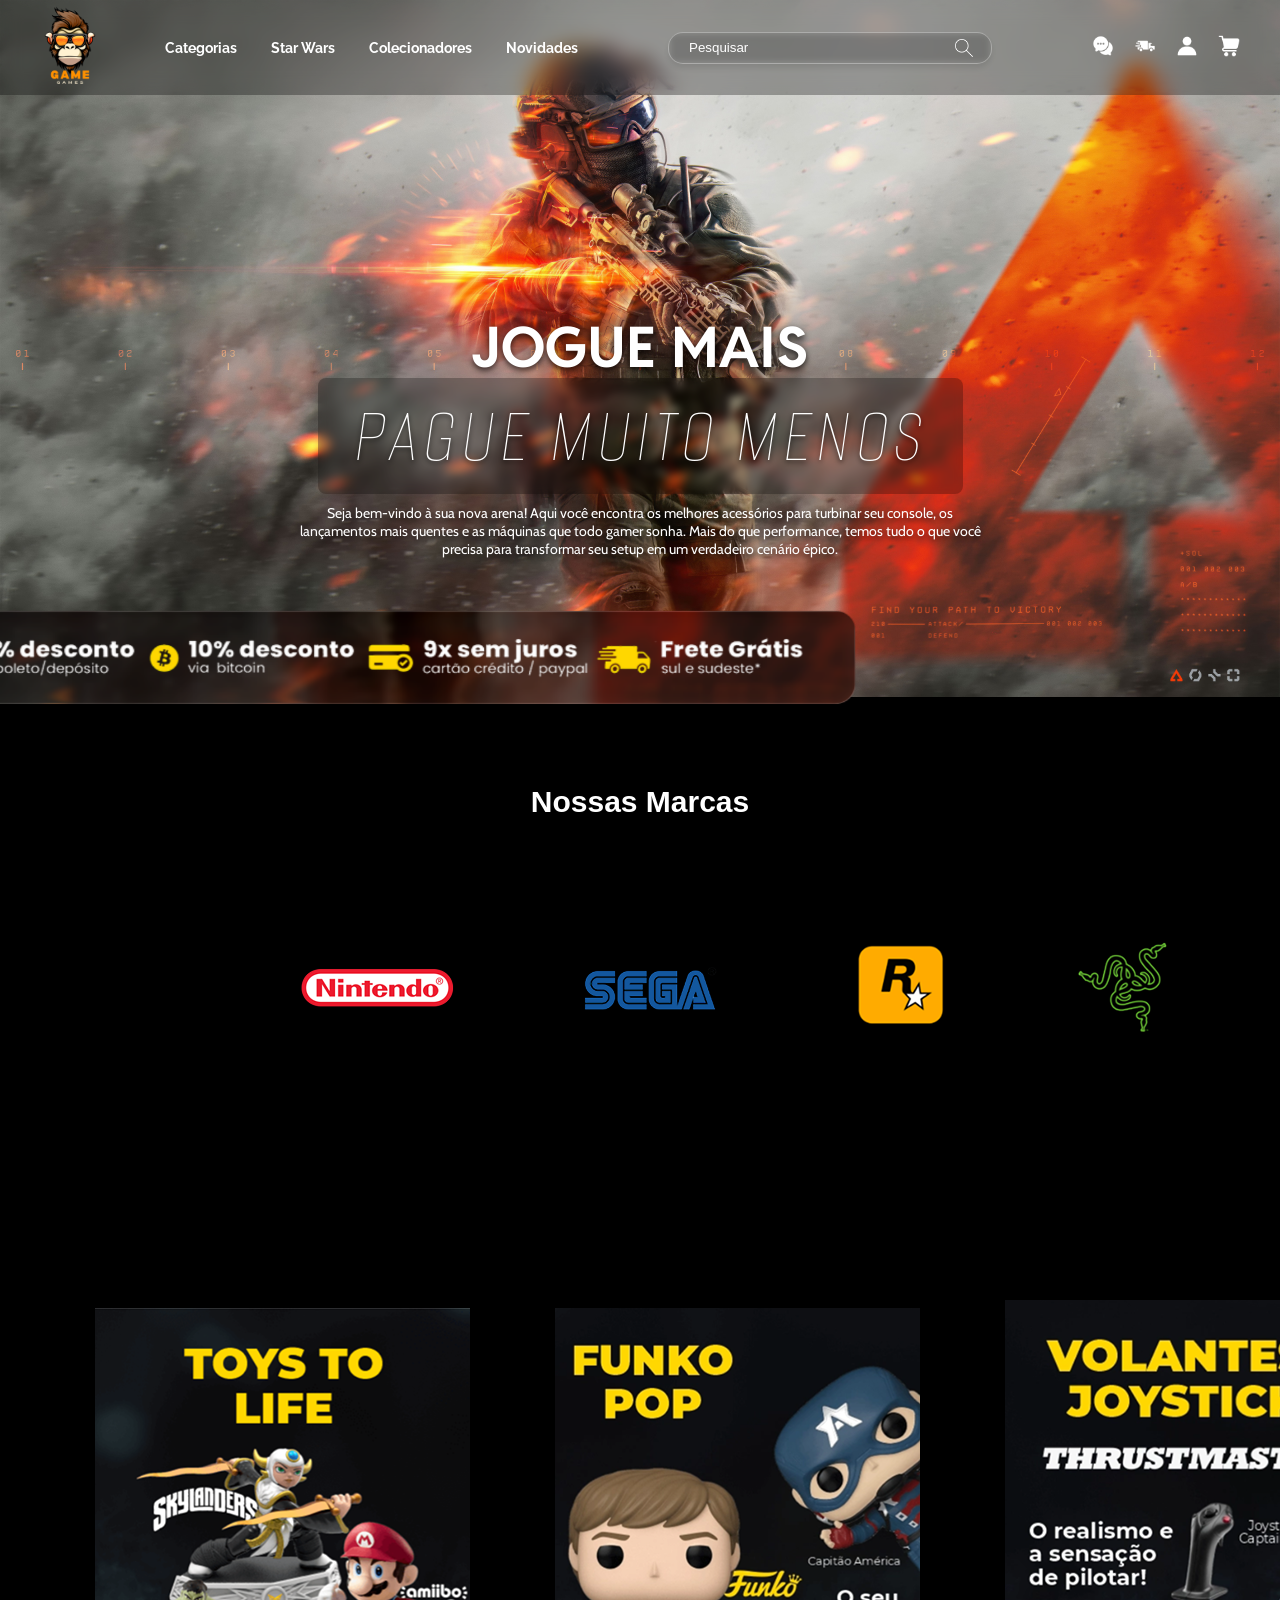
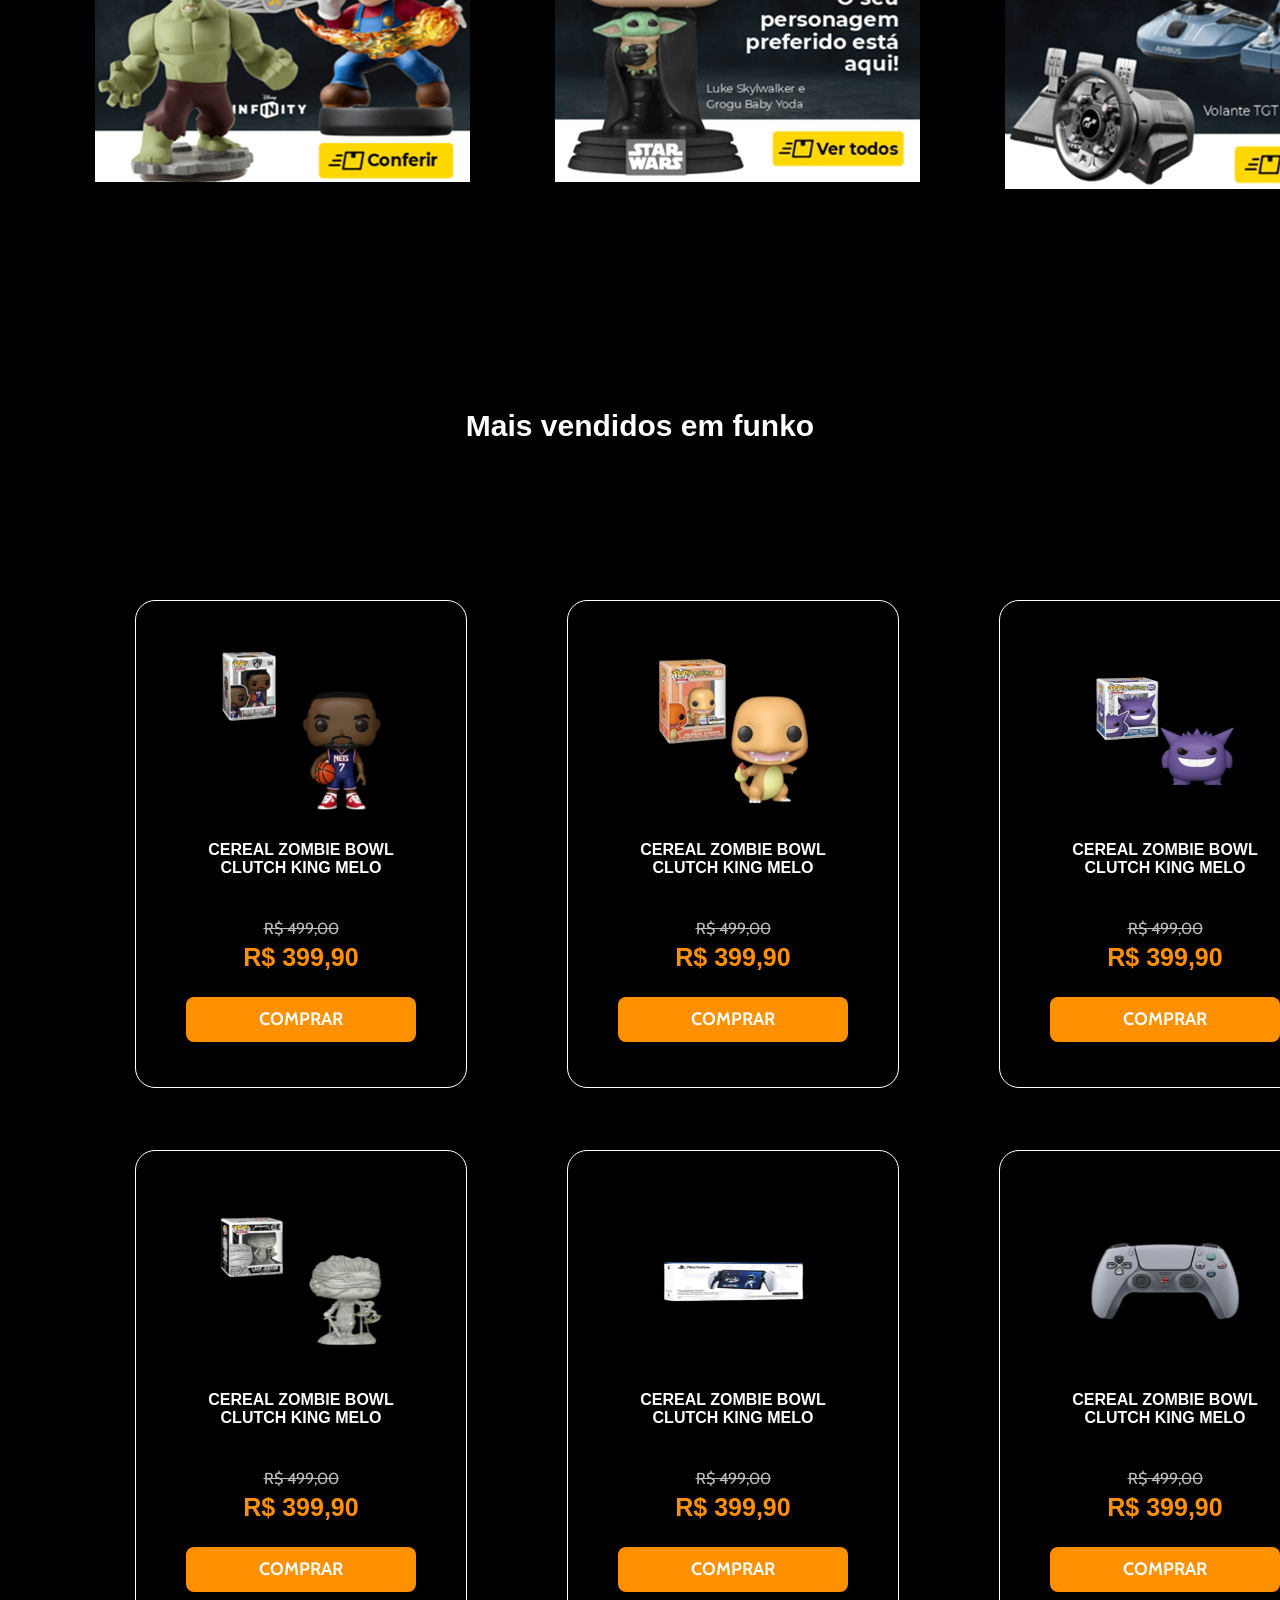
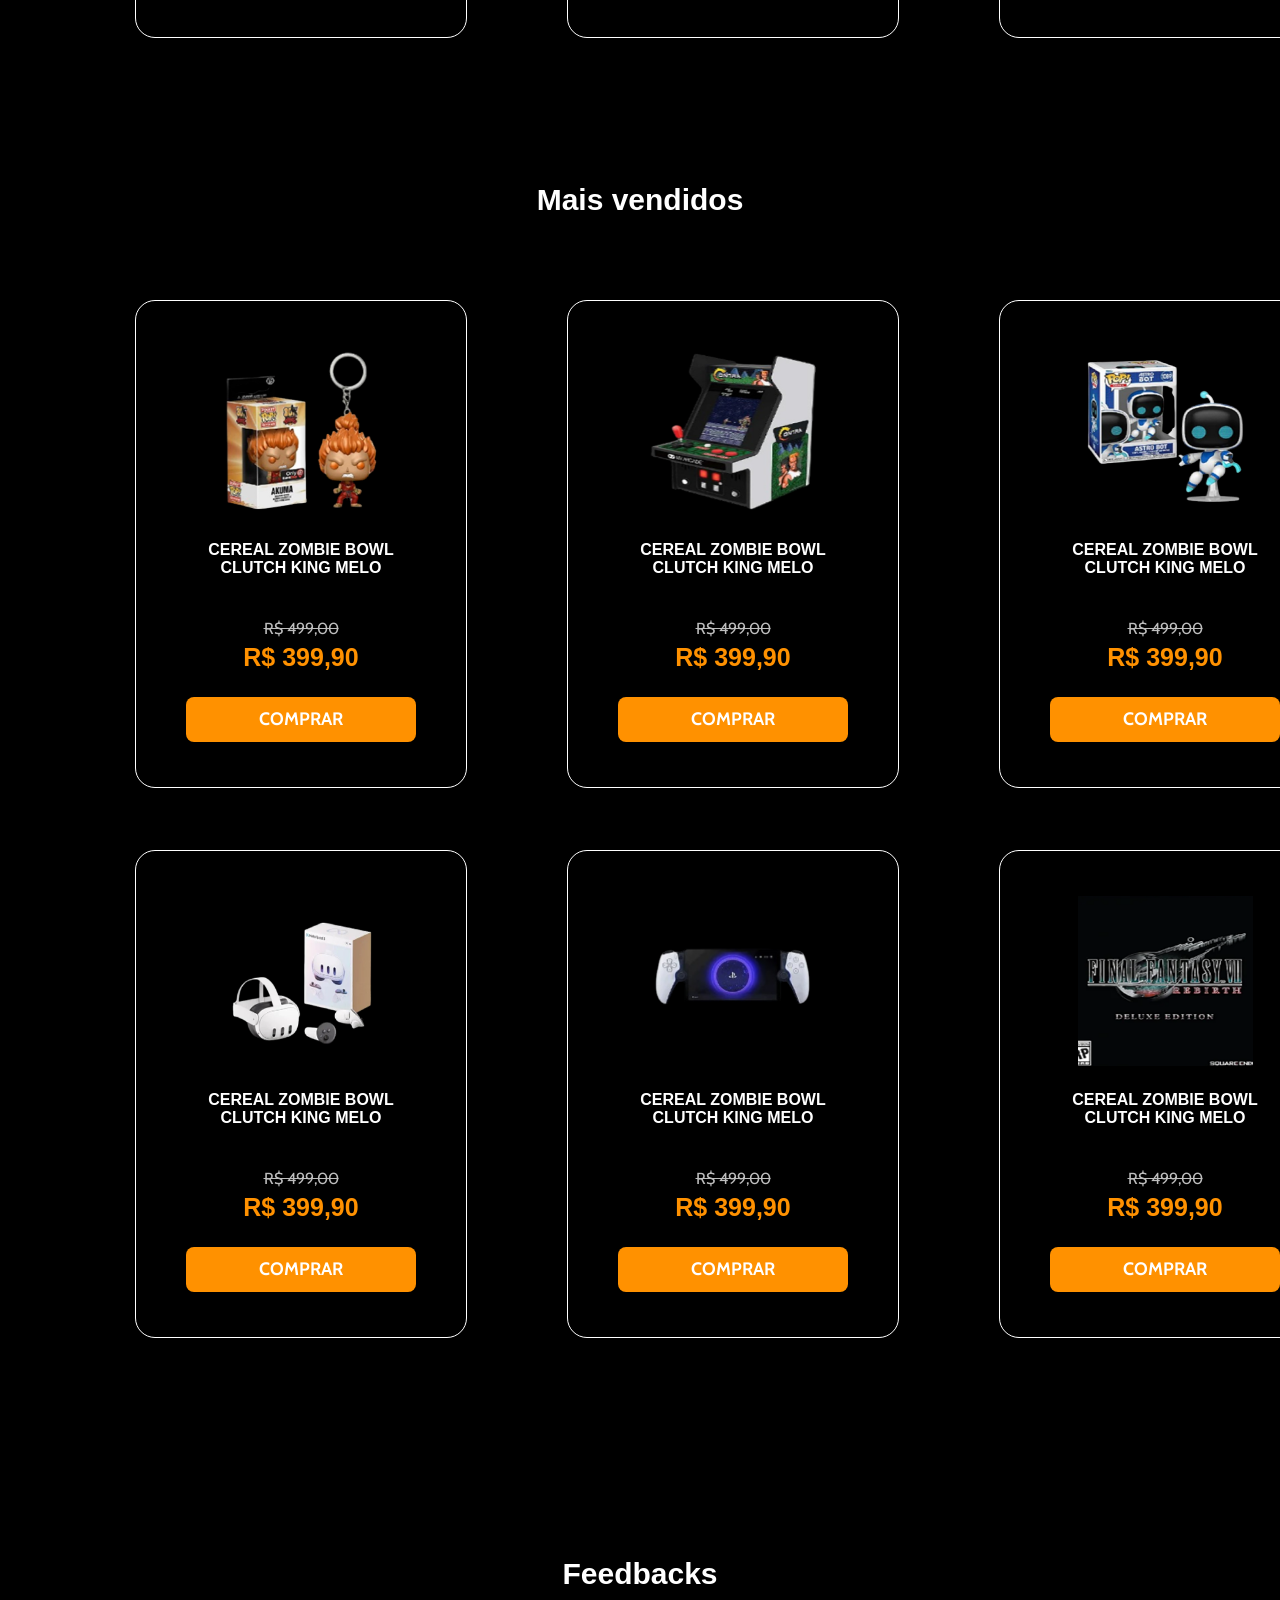
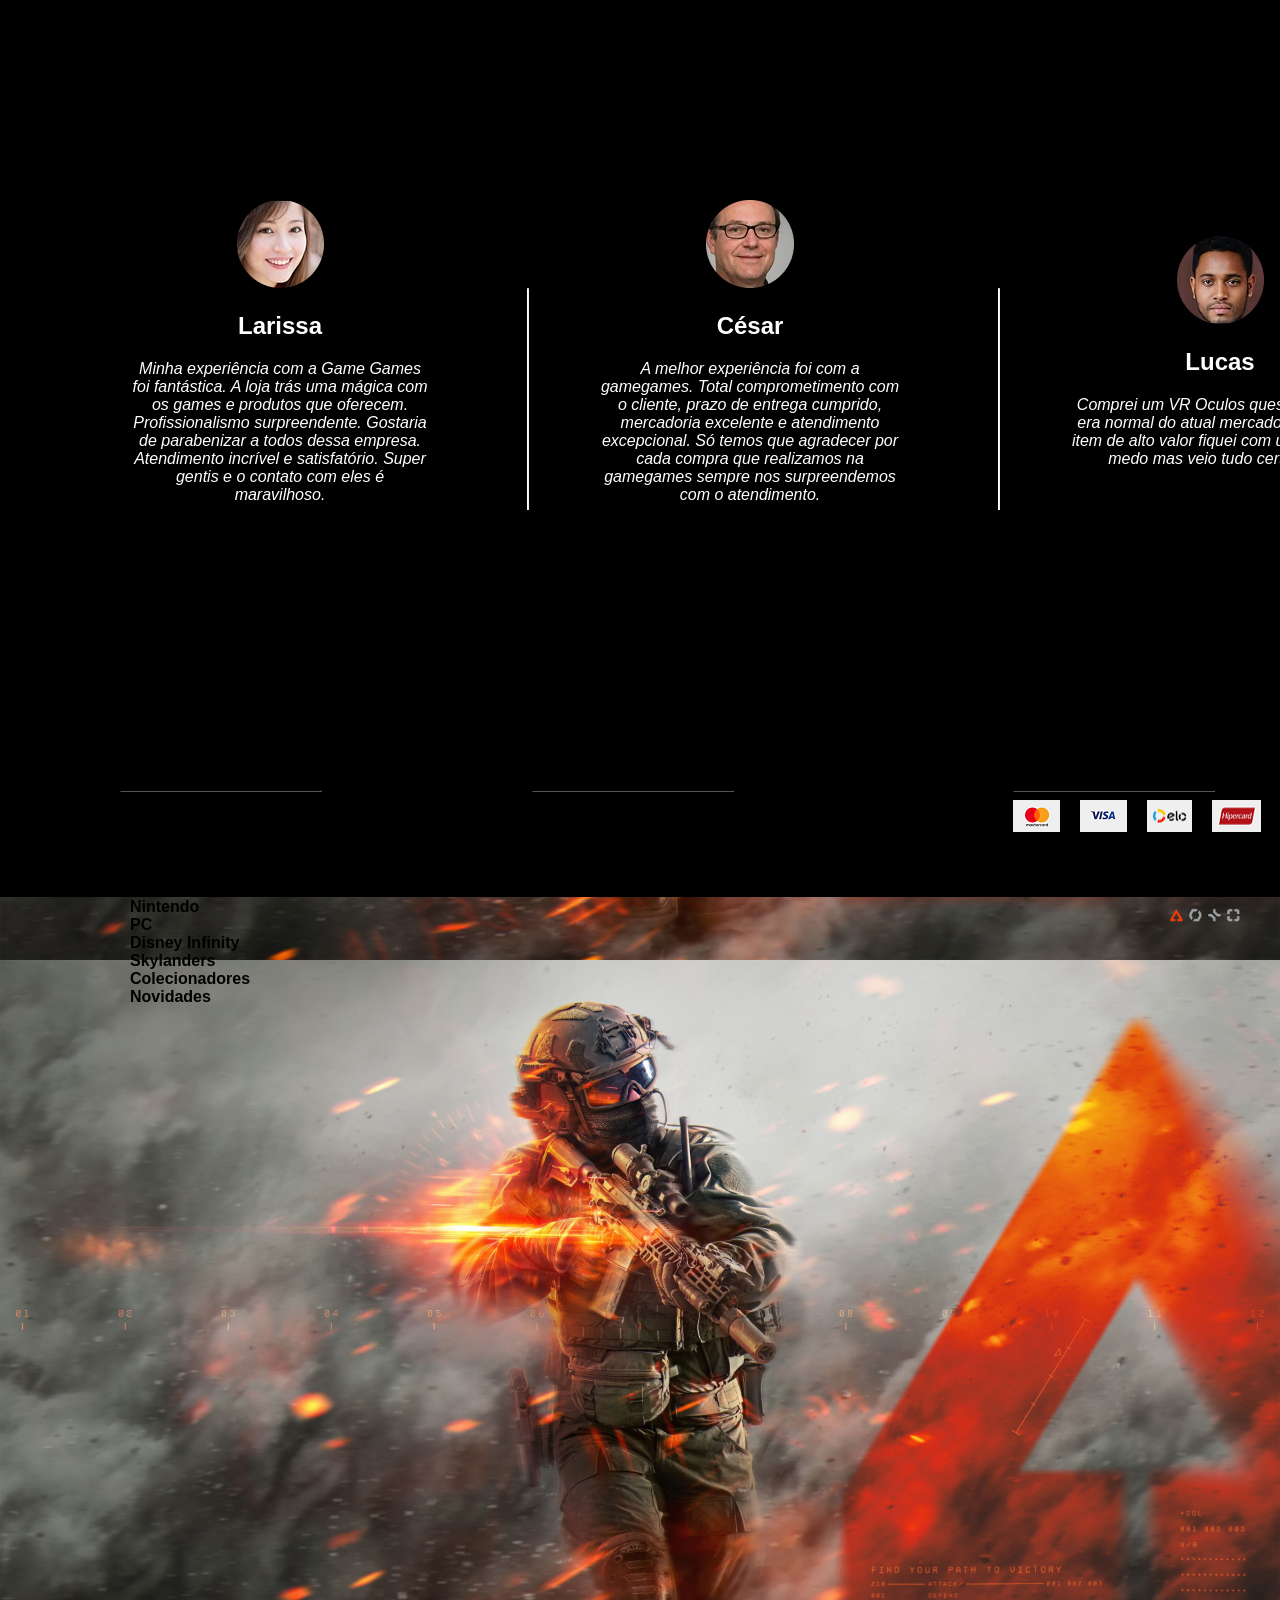
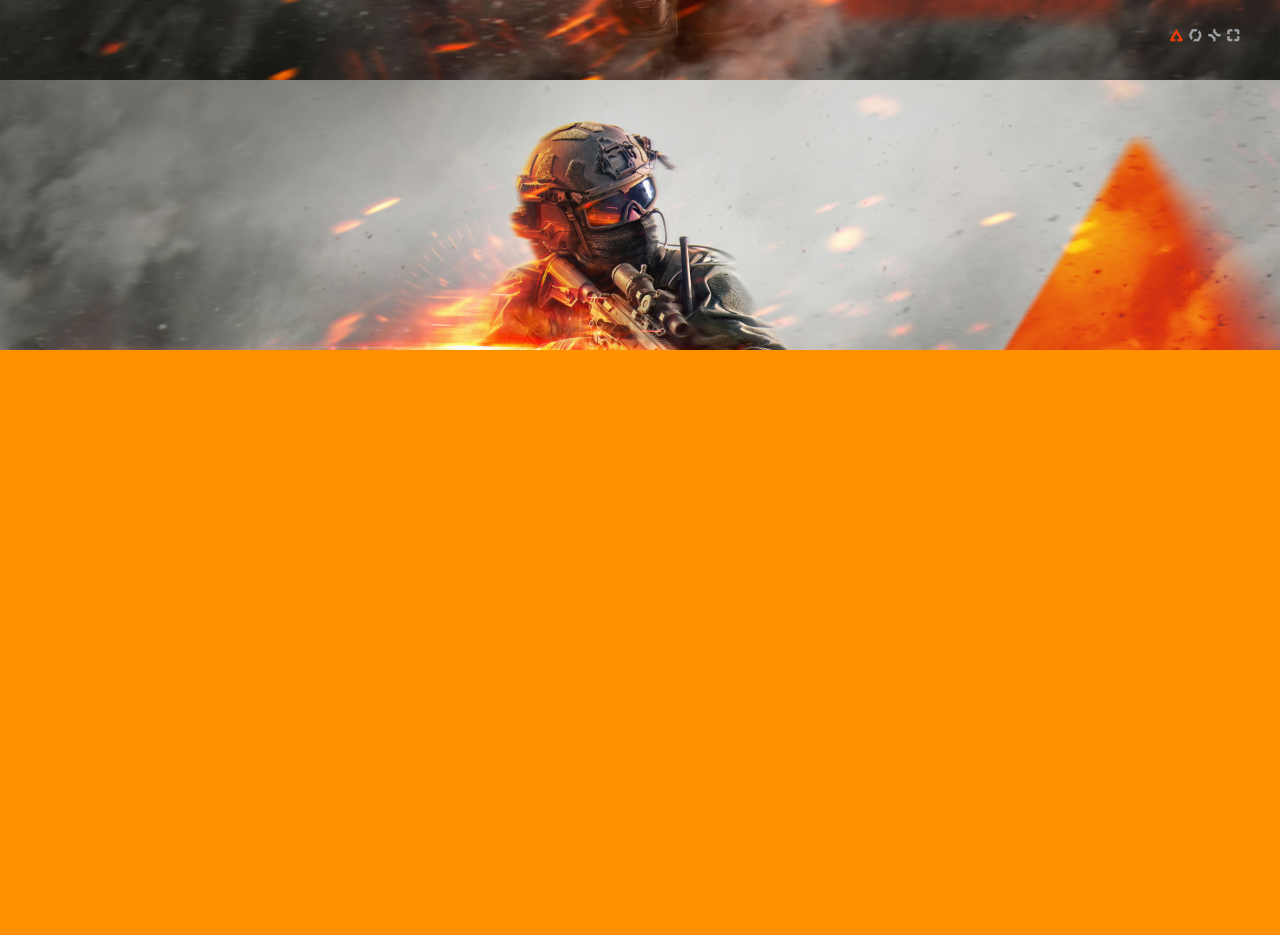
<file: index.html>
<!DOCTYPE html>
<html lang="pt-BR">

<head>
    <meta charset="UTF-8">
    <title>Home - GameGames</title>
    <link rel="stylesheet" href="style.css">
    <link
            href="https://fonts.googleapis.com/css2?family=Alumni+Sans+Pinstripe&family=Reddit+Sans:wght@700&family=Inter:wght@400&family=Cabin:wght@400;700&family=Raleway:wght@700&display=swap"
            rel="stylesheet">
</head>

<body class="fundohome">
<header class="topo">
    <div class="topoesquerda">
        <div class="logo">
            <a href="index.html">
                <img src="Game.png" alt="Logo GameGames">
            </a>
        </div>
        <nav class="menu">
            <a href="index.html">Categorias</a>
            <a href="starwars.html">Star Wars</a>
            <a href="colecionadores.html">Colecionadores</a>
            <a href="novidades.html">Novidades</a>
        </nav>
    </div>

    <div class="pix">
        <img class="imagempix" src="homefotos/pix.png" alt="">
    </div>


    <!--Area do banner para baixo (categoria, produtos etc)-->
    <div class="container">
        <div class="retcategoria"></div>
        <div class="retangulomeio"></div>
    </div>


    <!--    marcas home-->
    <main>
        <section class="marcas">
            <div class="marcaimagens">
                <img src="homefotos/nintendo.png" class="imgmarca">
            </div>

            <div class="marcaimagens">
                <img src="homefotos/sega.png" class="imgmarca">
            </div>

            <div class="marcaimagens">
                <img src="homefotos/rockstar.png" class="imgmarca">
            </div>

            <div class="razermarca">
                <img src="homefotos/razer.png" class="imgmarca">
            </div>

        </section>

        <!--    imagens funko home -->

        <section class="fundoFunko">
            <div class="funkohome">
                <div class="funkoimagens">
                    <img src="homefotos/toystolife.png" class="imgfunko">
                </div>
            </div>

            <div class="funkohome">
                <div class="funkoimagens">
                    <img src="homefotos/funkopop.png" class="imgfunko">
                </div>
            </div>

            <div class="funkohome">
                <div class="funkoimagens">
                    <img src="homefotos/volantesejoy.png" class="imgfunko">
                </div>
            </div>
        </section>


        <section class="homeproduto1">
            <div class="margemprodutohome">
                <img src="homefotos/1.png" class="imgproduto">
                <h4 class="nomeprodutohome">CEREAL ZOMBIE BOWL CLUTCH KING MELO</h4>
                <s class="precohome">R$ 499,00</s>
                <p class="parcelamentohome">R$ 399,90</p>
                <a href="produto.html">
                    <button class="btn-comprarhome">COMPRAR</button>
                </a>
            </div>

            <div class="margemprodutohome">
                <img src="homefotos/2.png" class="imgproduto">
                <h4 class="nomeprodutohome">CEREAL ZOMBIE BOWL CLUTCH KING MELO</h4>
                <s class="precohome">R$ 499,00</s>
                <p class="parcelamentohome">R$ 399,90</p>
                <button class="btn-comprarhome">COMPRAR</button>
            </div>

            <div class="margemprodutohome">
                <img src="homefotos/3.png" class="imgproduto">
                <h4 class="nomeprodutohome">CEREAL ZOMBIE BOWL CLUTCH KING MELO</h4>
                <s class="precohome">R$ 499,00</s>
                <p class="parcelamentohome">R$ 399,90</p>
                <button class="btn-comprarhome">COMPRAR</button>
            </div>
        </section>

        <section class="homeproduto2">
            <div class="margemprodutohome">
                <img src="homefotos/4.png" class="imgproduto">
                <h4 class="nomeprodutohome">CEREAL ZOMBIE BOWL CLUTCH KING MELO</h4>
                <s class="precohome">R$ 499,00</s>
                <p class="parcelamentohome">R$ 399,90</p>
                <button class="btn-comprarhome">COMPRAR</button>
            </div>

            <div class="margemprodutohome">
                <img src="homefotos/5.png" class="imgproduto">
                <h4 class="nomeprodutohome">CEREAL ZOMBIE BOWL CLUTCH KING MELO</h4>
                <s class="precohome">R$ 499,00</s>
                <p class="parcelamentohome">R$ 399,90</p>
                <button class="btn-comprarhome">COMPRAR</button>
            </div>

            <div class="margemprodutohome">
                <img src="homefotos/6.png" class="imgproduto">
                <h4 class="nomeprodutohome">CEREAL ZOMBIE BOWL CLUTCH KING MELO</h4>
                <s class="precohome">R$ 499,00</s>
                <p class="parcelamentohome">R$ 399,90</p>
                <button class="btn-comprarhome">COMPRAR</button>
            </div>
        </section>

        <section class="homeproduto3">
            <div class="margemprodutohome">
                <img src="homefotos/7.png" class="imgproduto">
                <h4 class="nomeprodutohome">CEREAL ZOMBIE BOWL CLUTCH KING MELO</h4>
                <s class="precohome">R$ 499,00</s>
                <p class="parcelamentohome">R$ 399,90</p>
                <button class="btn-comprarhome">COMPRAR</button>
            </div>

            <div class="margemprodutohome">
                <img src="homefotos/8.png" class="imgproduto">
                <h4 class="nomeprodutohome">CEREAL ZOMBIE BOWL CLUTCH KING MELO</h4>
                <s class="precohome">R$ 499,00</s>
                <p class="parcelamentohome">R$ 399,90</p>
                <button class="btn-comprarhome">COMPRAR</button>
            </div>

            <div class="margemprodutohome">
                <img src="homefotos/9.png" class="imgproduto">
                <h4 class="nomeprodutohome">CEREAL ZOMBIE BOWL CLUTCH KING MELO</h4>
                <s class="precohome">R$ 499,00</s>
                <p class="parcelamentohome">R$ 399,90</p>
                <button class="btn-comprarhome">COMPRAR</button>
            </div>
        </section>

        <section class="homeproduto4">
            <div class="margemprodutohome">
                <img src="homefotos/10.png" class="imgproduto">
                <h4 class="nomeprodutohome">CEREAL ZOMBIE BOWL CLUTCH KING MELO</h4>
                <s class="precohome">R$ 499,00</s>
                <p class="parcelamentohome">R$ 399,90</p>
                <button class="btn-comprarhome">COMPRAR</button>
            </div>

            <div class="margemprodutohome">
                <img src="homefotos/11.png" class="imgproduto">
                <h4 class="nomeprodutohome">CEREAL ZOMBIE BOWL CLUTCH KING MELO</h4>
                <s class="precohome">R$ 499,00</s>
                <p class="parcelamentohome">R$ 399,90</p>
                <button class="btn-comprarhome">COMPRAR</button>
            </div>

            <div class="margemprodutohome">
                <img src="homefotos/12.png" class="imgproduto">
                <h4 class="nomeprodutohome">CEREAL ZOMBIE BOWL CLUTCH KING MELO</h4>
                <s class="precohome">R$ 499,00</s>
                <p class="parcelamentohome">R$ 399,90</p>
                <button class="btn-comprarhome">COMPRAR</button>
            </div>
        </section>

        <section class="containerHome">
            <div class="fundopretohome"></div>
        </section>


        <div class="topodireita">
            <div class="buscar glasscard">
                <input type="text" placeholder="Pesquisar">
                <img src="lupa-arredondada.png" alt="Buscar">
            </div>

            <div class="icones">
                <div class="icone">
                    <a href="contato.html">
                        <img src="conversando.png" alt="Mensagens">
                    </a>
                </div>
                <div class="icone">
                    <img src="caminhao-de-entrega.png" alt="Entrega" class="iconecaminhao">
                </div>
                <div class="icone">
                    <a href="login.html">
                        <img src="perfil.png">
                    </a>
                </div>
                <div class="icone">
                    <img src="carrinho-carrinho.png" alt="Carrinho">
                </div>
            </div>
        </div>
</header>


<section class="bannercategoria">
    <div class="bannertexto">
        <h1 class="titulobanner">JOGUE MAIS</h1>
        <div class="caixasubtitulo">
            <h2 class="faixasubtitulo">PAGUE MUITO MENOS</h2>
        </div>
        <p class="textobanner">
            Seja bem-vindo à sua nova arena! Aqui você encontra os melhores acessórios para turbinar seu console, os
            lançamentos mais quentes e as máquinas que todo gamer sonha. Mais do que performance, temos tudo o que
            você precisa para transformar seu setup em um verdadeiro cenário épico.
        </p>
    </div>
</section>

<section class="feedbackhome">
    <div class="feedback">
        <img src="homefotos/larissa.png" class="imgfeedback">
        <h2 class="nomefeedback">Larissa</h2>
        <p class="textofeedback">Minha experiência com a Game Games foi fantástica. A loja trás uma mágica com os games
            e produtos que oferecem. Profissionalismo surpreendente. Gostaria de parabenizar a todos dessa empresa.
            Atendimento incrível e satisfatório. Super gentis e o contato com eles é maravilhoso.</p>
        <hr class="linha1">

    </div>

    <div class="feedback">
        <img src="homefotos/cesar.png" class="imgfeedback">
        <h2 class="nomefeedback">César</h2>
        <p class="textofeedback">A melhor experiência foi com a gamegames. Total comprometimento com o cliente, prazo de
            entrega cumprido, mercadoria excelente e atendimento excepcional. Só temos que agradecer por cada compra que
            realizamos na gamegames sempre nos surpreendemos com o atendimento.</p>
        <hr class="linha2">
    </div>

    <div class="feedback">
        <img src="homefotos/lucas.png" class="imgfeedback">
        <h2 class="nomefeedback">Lucas</h2>
        <p class="textofeedback">Comprei um VR Oculos quest 2 , o valor era normal do atual mercado por ser um item de
            alto valor fiquei com um pouco de medo mas veio tudo certo! Top!</p>
    </div>
</section>
</main>

<footer>
    <div class="retrodapehome"></div>
</footer>

<section class="homerodape">
    <div class="rodapehome">
        <h5 class="titulorodapehome">Conteúdo</h5>
        <hr class="linhahome">
        <ul class="textorodapehome">
            <li>Funko</li>
            <li>Thrustmaster</li>
            <li>Star Wars</li>
            <li>PlayStation</li>
            <li>Xbox</li>
            <li>Nintendo</li>
            <li>PC</li>
            <li>Disney Infinity</li>
            <li>Skylanders</li>
            <li>Colecionadores</li>
            <li>Novidades</li>
        </ul>
    </div>


    <div class="rodapehome">
        <h5 class="titulorodapehome">Contato</h5>
        <hr class="linhahome">
        <ul class="textorodapehome">
            <li>Telefone: (45) 3254-0611</li>
            <li>Whatsapp:(11) 98596-2429</li>
            <li>E-mail:contato@gamegames.com.br</li>
        </ul>
    </div>

    <div class="rodapehome">
        <h5 class="titulorodapehome">Formas de Pagamento</h5>
        <hr class="linhahome">
        <div>

        <div class="cartoespagamento">
            <img src="homefotos/cartao1.png" class="imgcartao">
            <img src="homefotos/cartao2.png" class="imgcartao">
            <img src="homefotos/cartao3.png" class="imgcartao">
            <img src="homefotos/cartao4.png" class="imgcartao">
        <div>

</section>




<section class="titulohome">
    <div class="hometitulo">
        <h4 class="titulohome1"> Nossas Marcas </h4>
        <h4 class="titulohome2"> Mais vendidos em funko </h4>
        <h4 class="titulohome3"> Mais vendidos </h4>
        <h4 class="titulohome4"> Feedbacks </h4>

    </div>

</section>


</body>

</html>
</file>
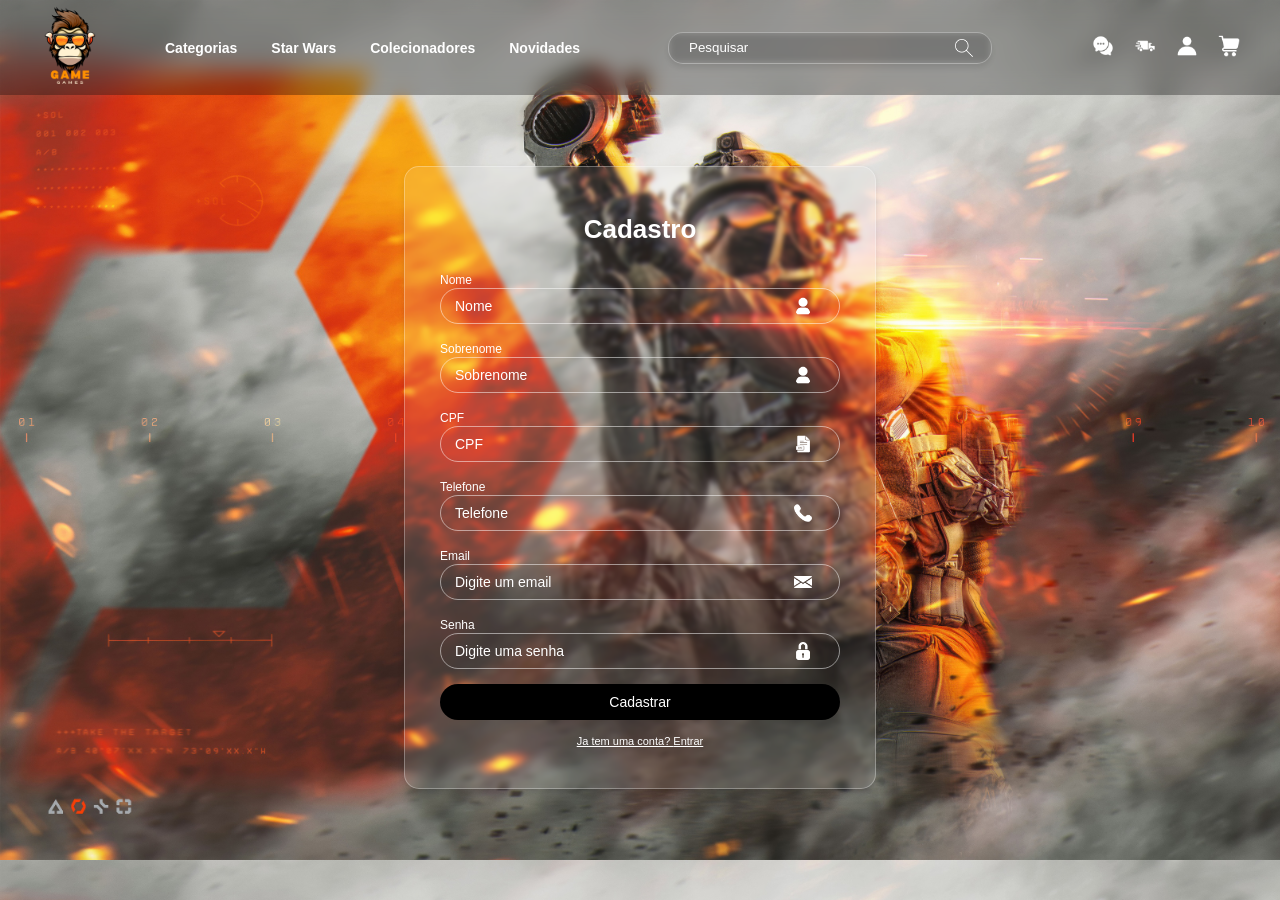
<file: cadastro.html>
<!DOCTYPE html>
<html lang="pt-BR">

<head>
    <meta charset="UTF-8">
    <title>Cadastro - GameGames</title>
    <link rel="stylesheet" href="style.css">
</head>

<body class="fundocadastro">
    <header class="topo">
        <div class="topoesquerda">
            <div class="logo">
                <a href="index.html">
                    <img src="Game.png" alt="Logo GameGames">
                </a>
            </div>

            <nav class="menu">
                <a href="index.html">Categorias</a>
                <a href="starwars.html">Star Wars</a>
                <a href="colecionadores.html">Colecionadores</a>
                <a href="novidades.html">Novidades</a>
            </nav>
        </div>

        <div class="topodireita">
            <div class="buscar glasscard">
                <input type="text" placeholder="Pesquisar">
                <img src="lupa-arredondada.png" alt="Buscar">
            </div>

            <div class="icones">
                <div class="icone">
                    <a href="contato.html">
                        <img src="conversando.png" alt="Mensagens">
                    </a>
                </div>
                <div class="icone">
                    <img src="caminhao-de-entrega.png" alt="Entrega" class="iconecaminhao">
                </div>
                <div class="icone">
                    <a href="login.html">
                        <img src="perfil.png">
                    </a>
                </div>
                <div class="icone">
                    <img src="carrinho-carrinho.png" alt="Carrinho">
                </div>
            </div>
        </div>
    </header>

    <main class="centro">
        <div class="caixacadastro">

            <h1 class="titulo">Cadastro</h1>

            <form action="index.html" method="get">
                <div class="campo">
                    <label>Nome</label>
                    <div class="entrada">
                        <input type="text" id="nome" name="nome" placeholder="Nome">
                        <img src="do-utilizador.png" alt="Icone usuario" class="iconescadastro">
                    </div>
                </div>

                <div class="campo">
                    <label>Sobrenome</label>
                    <div class="entrada">
                        <input type="text" id="sobrenome" name="sobrenome" placeholder="Sobrenome">
                        <img src="do-utilizador.png" alt="Icone usuario" class="iconescadastro">
                    </div>
                </div>

                <div class="campo">
                    <label>CPF</label>
                    <div class="entrada">
                        <input type="text" id="cpf" name="cpf" placeholder="CPF">
                        <img src="cpf.png" alt="Icone CPF" class="iconescadastro">
                    </div>
                </div>

                <div class="campo">
                    <label>Telefone</label>
                    <div class="entrada">
                        <input type="text" id="telefone" name="telefone" placeholder="Telefone">
                        <img src="telefone.png" alt="Icone telefone" class="iconescadastro">
                    </div>
                </div>

                <div class="campo">
                    <label>Email</label>
                    <div class="entrada">
                        <input type="email" id="email-cadastro" name="email" placeholder="Digite um email">
                        <img src="o-email.png" alt="Icone email" class="iconescadastro">
                    </div>
                </div>

                <div class="campo">
                    <label>Senha</label>
                    <div class="entrada">
                        <input type="password" id="senha-cadastro" name="senha" placeholder="Digite uma senha">
                        <img src="cadeado-trancado%20(1).png" alt="Icone senha" class="iconescadastro">
                    </div>
                </div>

                <button type="submit" class="botao">Cadastrar</button>
            </form>

            <p class="textofinal">
                Ja tem uma conta?
                <a href="login.html">Entrar</a>
            </p>
        </div>
    </main>
</body>

</html>
</file>
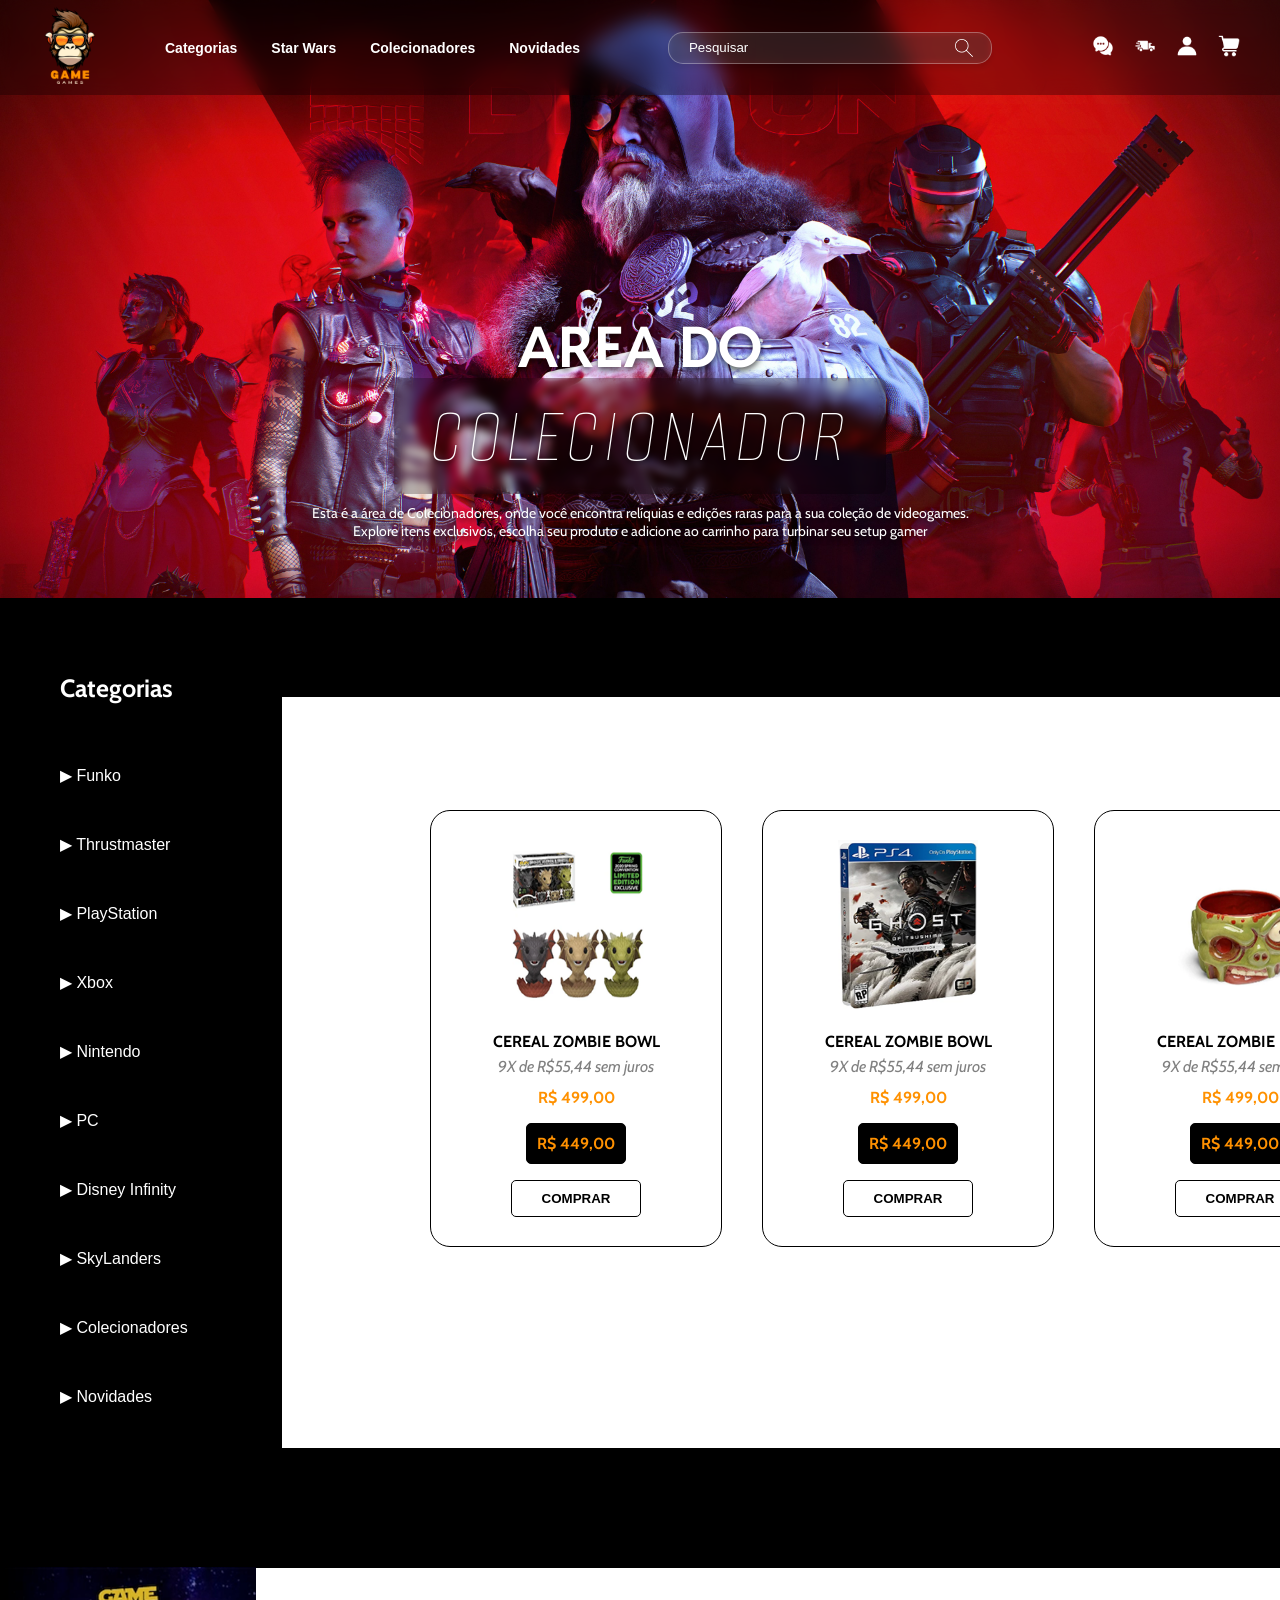
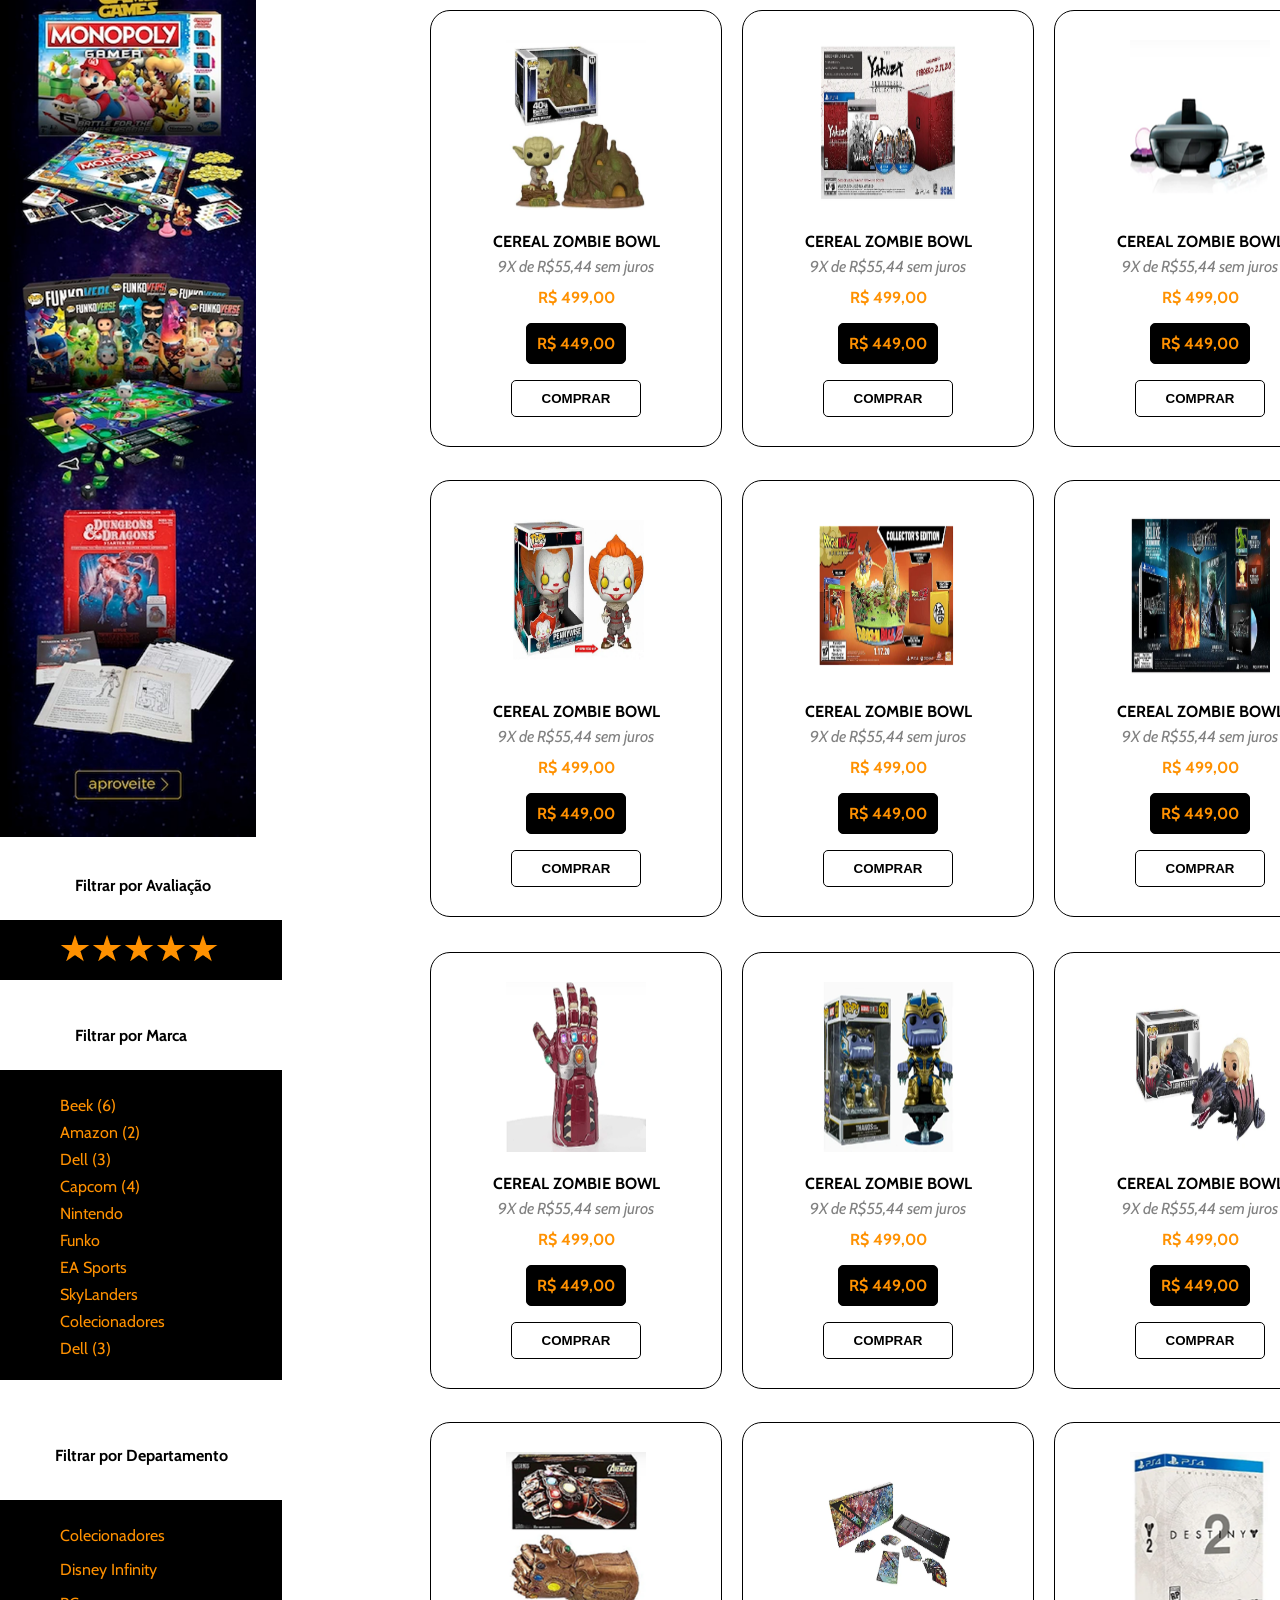
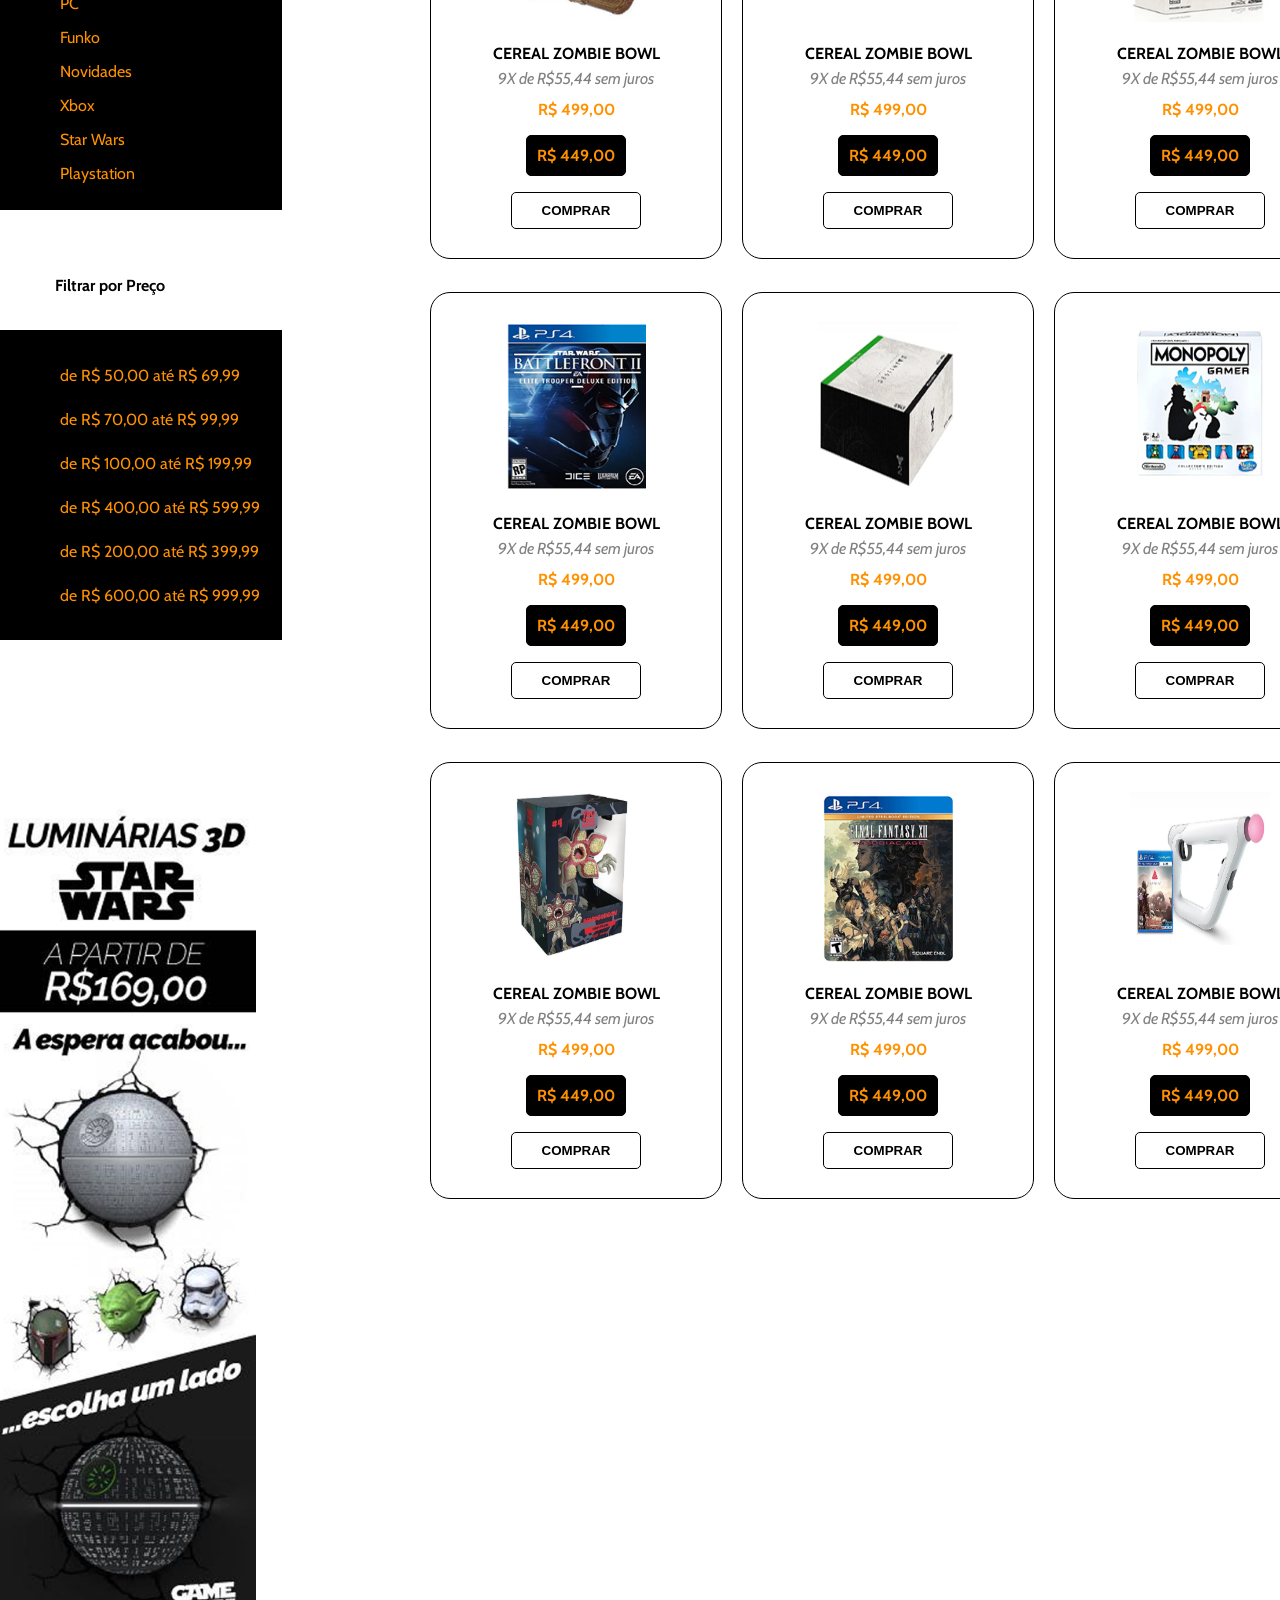
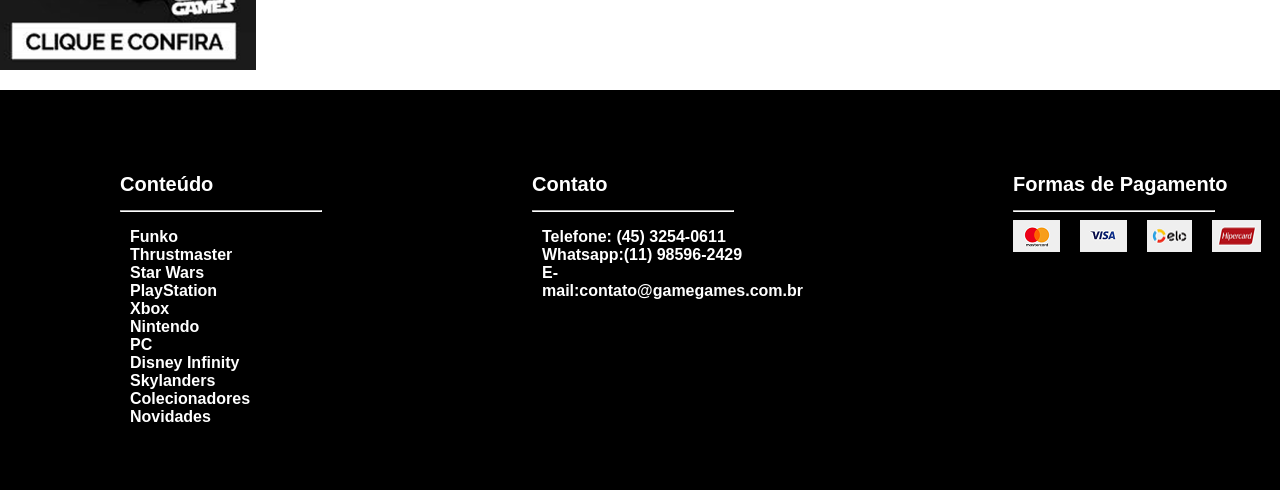
<file: colecionadores.html>
<!DOCTYPE html>
<html lang="pt-BR">

<head>
    <meta charset="UTF-8">
    <title>Colecionadores - GameGames</title>
    <link
            href="https://fonts.googleapis.com/css2?family=Alumni+Sans+Pinstripe&family=Reddit+Sans:wght@700&family=Inter:wght@400&family=Cabin:wght@400;700&display=swap"
            rel="stylesheet">
    <link rel="stylesheet" href="style.css">
</head>

<body class="fundocolecionadores">
<header class="topo">
    <div class="topoesquerda">
        <div class="logo">
            <a href="index.html">
                <img src="Game.png" alt="Logo GameGames">
            </a>
        </div>

        <nav class="menu">
            <a href="index.html">Categorias</a>
            <a href="starwars.html">Star Wars</a>
            <a href="colecionadores.html">Colecionadores</a>
            <a href="novidades.html">Novidades</a>
        </nav>
    </div>

    <section class="container">
        <div class="retangulo"></div>
        <div class="fundobranco"></div>
        <div class="retcategoria"></div>
        <div class="retangulomeio"></div>

    </section>

    <img src="imagenspagprincipais/widget%20azul.png" class="widget1">
    <img src="imagenspagprincipais/widgetbranco.png" class="widget2">
    <div class="retavaliacao"></div>
    <div class="retfiltro1"></div>
    <div class="retfiltro2"></div>
    <div class="retfiltro3"></div>
    <section class="titulocategoria">
        <div class="categoria">
            <h4>Categorias</h4>
        </div>

    </section>


    <section class="paginacategoria">
        <div class="categoria">
            <ul>
                <li> ▶ Funko</li>
                <li> ▶ Thrustmaster</li>
                <li> ▶ PlayStation</li>
                <li> ▶ Xbox</li>
                <li> ▶ Nintendo</li>
                <li> ▶ PC </li>
                <li> ▶ Disney Infinity</li>
                <li> ▶ SkyLanders</li>
                <li> ▶ Colecionadores</li>
                <li> ▶ Novidades</li>
            </ul>
        </div>

    </section>

    <section class="avaliacaotitulo">
        <div class="tituloavaliacao">
            <p> Filtrar por Avaliação </p>
        </div>
    </section>

    <section class="titulomarca">
        <div class="marcatitulo">
            <p> Filtrar por Marca </p>
        </div>
    </section>

    <section class="titulodepartamento">
        <div class="departamentotitulo">
            <p> Filtrar por Departamento </p>
        </div>
    </section>

    <section class="titulopreco">
        <div class="precotitulo">
            <p> Filtrar por Preço </p>
        </div>
    </section>



    <section class="filtroavaliacao">
        <div class="avaliacaofiltro">
            <img src="internoproduto/ESTRELAS.png">
        </div>

    </section>

    <section class="marcascategoria">
        <div class="categoriamarcas">
            <ul>
                <li> Beek (6)</li>
                <li> Amazon (2)</li>
                <li> Dell (3)</li>
                <li> Capcom (4)</li>
                <li> Nintendo</li>
                <li> Funko </li>
                <li> EA Sports</li>
                <li> SkyLanders</li>
                <li> Colecionadores</li>
                <li> Dell (3)</li>
            </ul>


        </div>

    </section>

    <section class="departamentocategoria">
        <div class="categoriadepartamento">
            <ul>
                <li> Colecionadores</li>
                <li>Disney Infinity</li>
                <li> PC</li>
                <li> Funko</li>
                <li> Novidades</li>
                <li> Xbox </li>
                <li> Star Wars</li>
                <li> Playstation</li>
            </ul>

        </div>

    </section>

    <section class="precocategoria">
        <div class="categoriapreco">
            <ul>
                <li>de R$ 50,00 até R$ 69,99</li>
                <li>de R$ 70,00 até R$ 99,99</li>
                <li>de R$ 100,00 até R$ 199,99</li>
                <li>de R$ 400,00 até R$ 599,99</li>
                <li>de R$ 200,00 até R$ 399,99</li>
                <li>de R$ 600,00 até R$ 999,99 </li>
            </ul>

        </div>

    </section>




    <section class="produtos">
        <div class="margemprodutos">
            <img src="colecionadoresprodutos/c1.png" class="imgproduto">
            <h4 class="nomeproduto">CEREAL ZOMBIE BOWL</h4>
            <p class="preco">R$ 499,00</p>
            <p class="parcelamento">9X de R$55,44 sem juros</p>
            <p class="desconto">R$ 449,00</p>
            <a href="produto.html">
                <button class="btn-comprar">COMPRAR</button>
            </a>
        </div>

        <div class="margemprodutos">
            <img src="colecionadoresprodutos/c2.png" class="imgproduto">
            <h4 class="nomeproduto">CEREAL ZOMBIE BOWL</h4>
            <p class="preco">R$ 499,00</p>
            <p class="parcelamento">9X de R$55,44 sem juros</p>
            <p class="desconto">R$ 449,00</p>
            <button class="btn-comprar">COMPRAR</button>
        </div>

        <div class="margemprodutos">
            <img src="colecionadoresprodutos/c3.png" class="imgproduto">
            <h4 class="nomeproduto">CEREAL ZOMBIE BOWL</h4>
            <p class="preco">R$ 499,00</p>
            <p class="parcelamento">9X de R$55,44 sem juros</p>
            <p class="desconto">R$ 449,00</p>
            <button class="btn-comprar">COMPRAR</button>
        </div>
    </section>

    <section class="produtos2">
        <div class="margemprodutos">
            <img src="colecionadoresprodutos/c4.png" class="imgproduto">
            <h4 class="nomeproduto">CEREAL ZOMBIE BOWL</h4>
            <p class="preco">R$ 499,00</p>
            <p class="parcelamento">9X de R$55,44 sem juros</p>
            <p class="desconto">R$ 449,00</p>
            <button class="btn-comprar">COMPRAR</button>
        </div>

        <div class="margemprodutos">
            <img src="colecionadoresprodutos/c5.png" class="imgproduto">
            <h4 class="nomeproduto">CEREAL ZOMBIE BOWL</h4>
            <p class="preco">R$ 499,00</p>
            <p class="parcelamento">9X de R$55,44 sem juros</p>
            <p class="desconto">R$ 449,00</p>
            <button class="btn-comprar">COMPRAR</button>
        </div>

        <div class="margemprodutos">
            <img src="colecionadoresprodutos/c6.png" class="imgproduto">
            <h4 class="nomeproduto">CEREAL ZOMBIE BOWL</h4>
            <p class="preco">R$ 499,00</p>
            <p class="parcelamento">9X de R$55,44 sem juros</p>
            <p class="desconto">R$ 449,00</p>
            <button class="btn-comprar">COMPRAR</button>
        </div>
    </section>

    <section class="produtos3">
        <div class="margemprodutos">
            <img src="colecionadoresprodutos/c7.png" class="imgproduto">
            <h4 class="nomeproduto">CEREAL ZOMBIE BOWL</h4>
            <p class="preco">R$ 499,00</p>
            <p class="parcelamento">9X de R$55,44 sem juros</p>
            <p class="desconto">R$ 449,00</p>
            <button class="btn-comprar">COMPRAR</button>
        </div>

        <div class="margemprodutos">
            <img src="colecionadoresprodutos/c8.png" class="imgproduto">
            <h4 class="nomeproduto">CEREAL ZOMBIE BOWL</h4>
            <p class="preco">R$ 499,00</p>
            <p class="parcelamento">9X de R$55,44 sem juros</p>
            <p class="desconto">R$ 449,00</p>
            <button class="btn-comprar">COMPRAR</button>
        </div>

        <div class="margemprodutos">
            <img src="colecionadoresprodutos/c9.png" class="imgproduto">
            <h4 class="nomeproduto">CEREAL ZOMBIE BOWL</h4>
            <p class="preco">R$ 499,00</p>
            <p class="parcelamento">9X de R$55,44 sem juros</p>
            <p class="desconto">R$ 449,00</p>
            <button class="btn-comprar">COMPRAR</button>
        </div>
    </section>

    <section class="produtos4">
        <div class="margemprodutos">
            <img src="colecionadoresprodutos/c10.png" class="imgproduto">
            <h4 class="nomeproduto">CEREAL ZOMBIE BOWL</h4>
            <p class="preco">R$ 499,00</p>
            <p class="parcelamento">9X de R$55,44 sem juros</p>
            <p class="desconto">R$ 449,00</p>
            <button class="btn-comprar">COMPRAR</button>
        </div>

        <div class="margemprodutos">
            <img src="colecionadoresprodutos/c11.png" class="imgproduto">
            <h4 class="nomeproduto">CEREAL ZOMBIE BOWL</h4>
            <p class="preco">R$ 499,00</p>
            <p class="parcelamento">9X de R$55,44 sem juros</p>
            <p class="desconto">R$ 449,00</p>
            <button class="btn-comprar">COMPRAR</button>
        </div>

        <div class="margemprodutos">
            <img src="colecionadoresprodutos/c12.png" class="imgproduto">
            <h4 class="nomeproduto">CEREAL ZOMBIE BOWL</h4>
            <p class="preco">R$ 499,00</p>
            <p class="parcelamento">9X de R$55,44 sem juros</p>
            <p class="desconto">R$ 449,00</p>
            <button class="btn-comprar">COMPRAR</button>
        </div>
    </section>

    <section class="produtos5">
        <div class="margemprodutos">
            <img src="colecionadoresprodutos/c13.png" class="imgproduto">
            <h4 class="nomeproduto">CEREAL ZOMBIE BOWL</h4>
            <p class="preco">R$ 499,00</p>
            <p class="parcelamento">9X de R$55,44 sem juros</p>
            <p class="desconto">R$ 449,00</p>
            <button class="btn-comprar">COMPRAR</button>
        </div>

        <div class="margemprodutos">
            <img src="colecionadoresprodutos/c14.png" class="imgproduto">
            <h4 class="nomeproduto">CEREAL ZOMBIE BOWL</h4>
            <p class="preco">R$ 499,00</p>
            <p class="parcelamento">9X de R$55,44 sem juros</p>
            <p class="desconto">R$ 449,00</p>
            <button class="btn-comprar">COMPRAR</button>
        </div>

        <div class="margemprodutos">
            <img src="colecionadoresprodutos/c15.png" class="imgproduto">
            <h4 class="nomeproduto">CEREAL ZOMBIE BOWL</h4>
            <p class="preco">R$ 499,00</p>
            <p class="parcelamento">9X de R$55,44 sem juros</p>
            <p class="desconto">R$ 449,00</p>
            <button class="btn-comprar">COMPRAR</button>
        </div>
    </section>

    <section class="produtos6">
        <div class="margemprodutos">
            <img src="colecionadoresprodutos/c16.png" class="imgproduto">
            <h4 class="nomeproduto">CEREAL ZOMBIE BOWL</h4>
            <p class="preco">R$ 499,00</p>
            <p class="parcelamento">9X de R$55,44 sem juros</p>
            <p class="desconto">R$ 449,00</p>
            <button class="btn-comprar">COMPRAR</button>
        </div>

        <div class="margemprodutos">
            <img src="colecionadoresprodutos/c17.png" class="imgproduto">
            <h4 class="nomeproduto">CEREAL ZOMBIE BOWL</h4>
            <p class="preco">R$ 499,00</p>
            <p class="parcelamento">9X de R$55,44 sem juros</p>
            <p class="desconto">R$ 449,00</p>
            <button class="btn-comprar">COMPRAR</button>
        </div>

        <div class="margemprodutos">
            <img src="colecionadoresprodutos/c18.png" class="imgproduto">
            <h4 class="nomeproduto">CEREAL ZOMBIE BOWL</h4>
            <p class="preco">R$ 499,00</p>
            <p class="parcelamento">9X de R$55,44 sem juros</p>
            <p class="desconto">R$ 449,00</p>
            <button class="btn-comprar">COMPRAR</button>
        </div>
    </section>

    <section class="produtos7">
        <div class="margemprodutos">
            <img src="colecionadoresprodutos/c19.png" class="imgproduto">
            <h4 class="nomeproduto">CEREAL ZOMBIE BOWL</h4>
            <p class="preco">R$ 499,00</p>
            <p class="parcelamento">9X de R$55,44 sem juros</p>
            <p class="desconto">R$ 449,00</p>
            <button class="btn-comprar">COMPRAR</button>
        </div>

        <div class="margemprodutos">
            <img src="colecionadoresprodutos/c20.png" class="imgproduto">
            <h4 class="nomeproduto">CEREAL ZOMBIE BOWL</h4>
            <p class="preco">R$ 499,00</p>
            <p class="parcelamento">9X de R$55,44 sem juros</p>
            <p class="desconto">R$ 449,00</p>
            <button class="btn-comprar">COMPRAR</button>
        </div>

        <div class="margemprodutos">
            <img src="colecionadoresprodutos/c21.png" class="imgproduto">
            <h4 class="nomeproduto">CEREAL ZOMBIE BOWL</h4>
            <p class="preco">R$ 499,00</p>
            <p class="parcelamento">9X de R$55,44 sem juros</p>
            <p class="desconto">R$ 449,00</p>
            <button class="btn-comprar">COMPRAR</button>
        </div>
    </section>

    <div class="topodireita">
        <div class="buscar glasscard">
            <input type="text" placeholder="Pesquisar">
            <img src="lupa-arredondada.png" alt="Buscar">
        </div>

        <div class="icones">
            <div class="icone">
                <a href="contato.html">
                    <img src="conversando.png" alt="Mensagens">
                </a>
            </div>
            <div class="icone">
                <img src="caminhao-de-entrega.png" alt="Entrega" class="iconecaminhao">
            </div>
            <div class="icone">
                <a href="login.html">
                    <img src="perfil.png">
                </a>
            </div>
            <div class="icone">
                <img src="carrinho-carrinho.png" alt="Carrinho">
            </div>
        </div>
    </div>
</header>

<section class="bannercategoria">
    <div class="bannertexto">
        <h1 class="titulobanner">AREA DO</h1>
        <div class="caixasubtitulo">
            <h2 class="faixasubtitulo">COLECIONADOR</h2>
        </div>
        <p class="textobanner">
            Esta é a área de Colecionadores, onde você encontra relíquias e edições raras para a sua coleção de
            videogames. Explore itens exclusivos, escolha seu produto e adicione ao carrinho para turbinar seu setup
            gamer
        </p>
    </div>
</section>
<footer class="retrodape"></footer>

<section class="paginarodape">
    <div class="rodapepagina">
        <h5 class="titulorodapepagina">Conteúdo</h5>
        <hr class="linhapagina">
        <ul class="textorodapepagina">
            <li>Funko</li>
            <li>Thrustmaster</li>
            <li>Star Wars</li>
            <li>PlayStation</li>
            <li>Xbox</li>
            <li>Nintendo</li>
            <li>PC</li>
            <li>Disney Infinity</li>
            <li>Skylanders</li>
            <li>Colecionadores</li>
            <li>Novidades</li>
        </ul>
    </div>


    <div class="rodapepagina">
        <h5 class="titulorodapepagina">Contato</h5>
        <hr class="linhapagina">
        <ul class="textorodapepagina">
            <li>Telefone: (45) 3254-0611</li>
            <li>Whatsapp:(11) 98596-2429</li>
            <li>E-mail:contato@gamegames.com.br</li>
        </ul>
    </div>

    <div class="rodapepagina">
        <h5 class="titulorodapepagina">Formas de Pagamento</h5>
        <hr class="linhapagina">
        <div>

            <div class="cartoespagamento">
                <img src="homefotos/cartao1.png" class="imgcartao">
                <img src="homefotos/cartao2.png" class="imgcartao">
                <img src="homefotos/cartao3.png" class="imgcartao">
                <img src="homefotos/cartao4.png" class="imgcartao">
                <div>

</section>


</body>

</html>
</file>
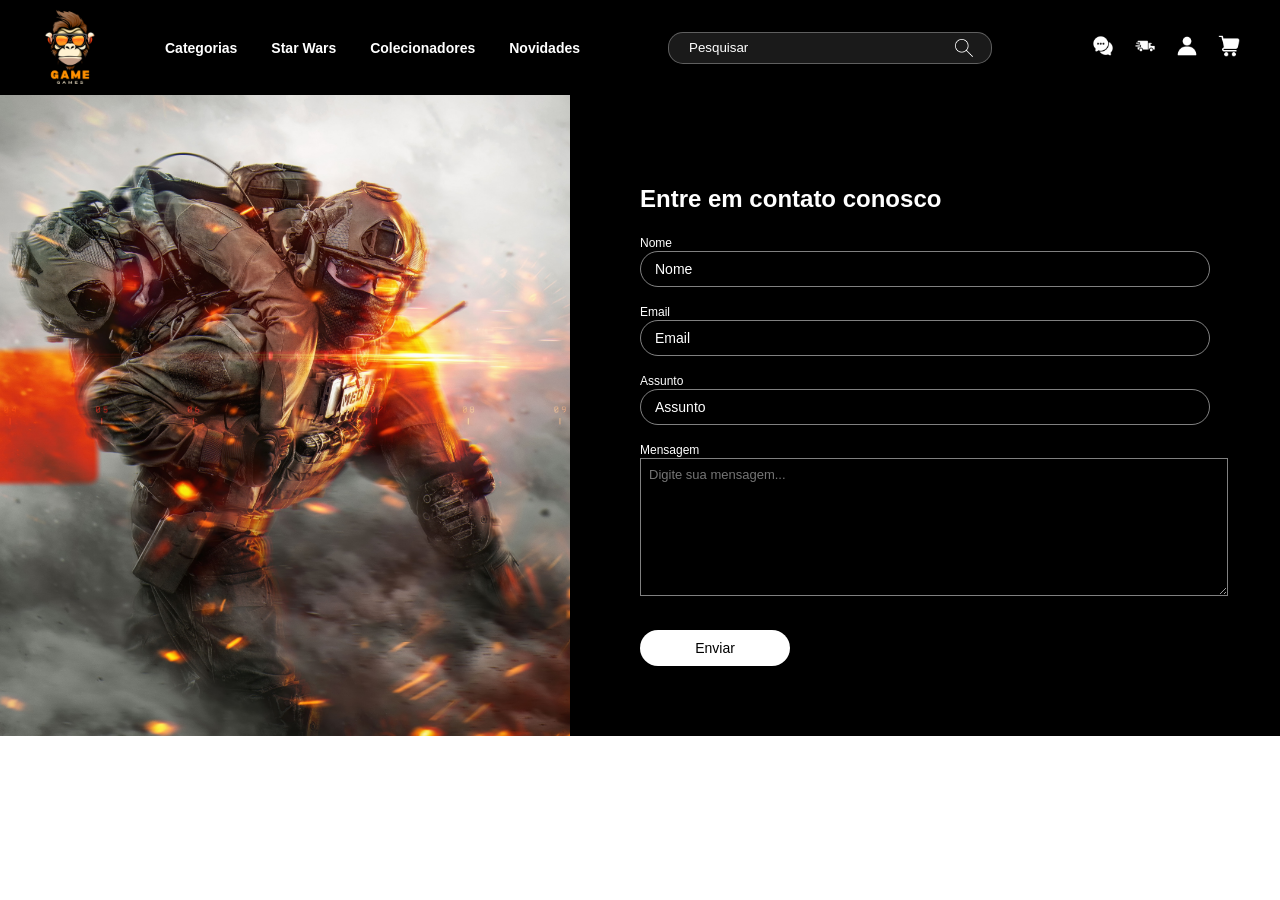
<file: contato.html>
<!DOCTYPE html>
<html lang="pt-BR">

<head>
    <meta charset="UTF-8">
    <title>Contato - GameGames</title>
    <link rel="stylesheet" href="style.css">
</head>

<body>
<header class="topopreto">
    <div class="topoesquerda">
        <div class="logo">
            <a href="index.html">
                <img src="Game.png" alt="Logo GameGames">
            </a>
        </div>

        <nav class="menu">
            <a href="index.html">Categorias</a>
            <a href="starwars.html">Star Wars</a>
            <a href="colecionadores.html">Colecionadores</a>
            <a href="novidades.html">Novidades</a>
        </nav>
    </div>

    <div class="topodireita">
        <div class="buscar glasscard">
            <input type="text" placeholder="Pesquisar">
            <img src="lupa-arredondada.png" alt="Buscar">
        </div>

        <div class="icones">
            <div class="icone">
                <img src="conversando.png" alt="Mensagens">
            </div>
            <div class="icone">
                <img src="caminhao-de-entrega.png" alt="Entrega" class="iconecaminhao">
            </div>
            <div class="icone">
                <a href="login.html">
                    <img src="perfil.png">
                </a>
            </div>
            <div class="icone">
                <img src="carrinho-carrinho.png" alt="Carrinho">
            </div>
        </div>
    </div>
</header>

<main class="conteudocontato">
    <section class="ladoesquerdo">
    </section>

    <section class="ladodireito">
        <h1 class="titulocontato">Entre em contato conosco</h1>

        <form action="contato.html">
            <div class="campo">
                <label>Nome</label>
                <div class="entrada">
                    <input type="text" id="nome-contato" name="nome" placeholder="Nome">
                </div>
            </div>

            <div class="campo">
                <label>Email</label>
                <div class="entrada">
                    <input type="email" id="email-contato" name="email" placeholder="Email">
                </div>
            </div>

            <div class="campo">
                <label>Assunto</label>
                <div class="entrada">
                    <input type="text" id="assunto-contato" name="assunto" placeholder="Assunto">
                </div>
            </div>

            <div class="campo">
                <label>Mensagem</label>
                <textarea id="mensagem-contato" name="mensagem" class="campotexto"
                          placeholder="Digite sua mensagem..."></textarea>
            </div>

            <button type="submit" class="botaocontato">Enviar</button>
        </form>
    </section>
</main>
</body>

</html>
</file>
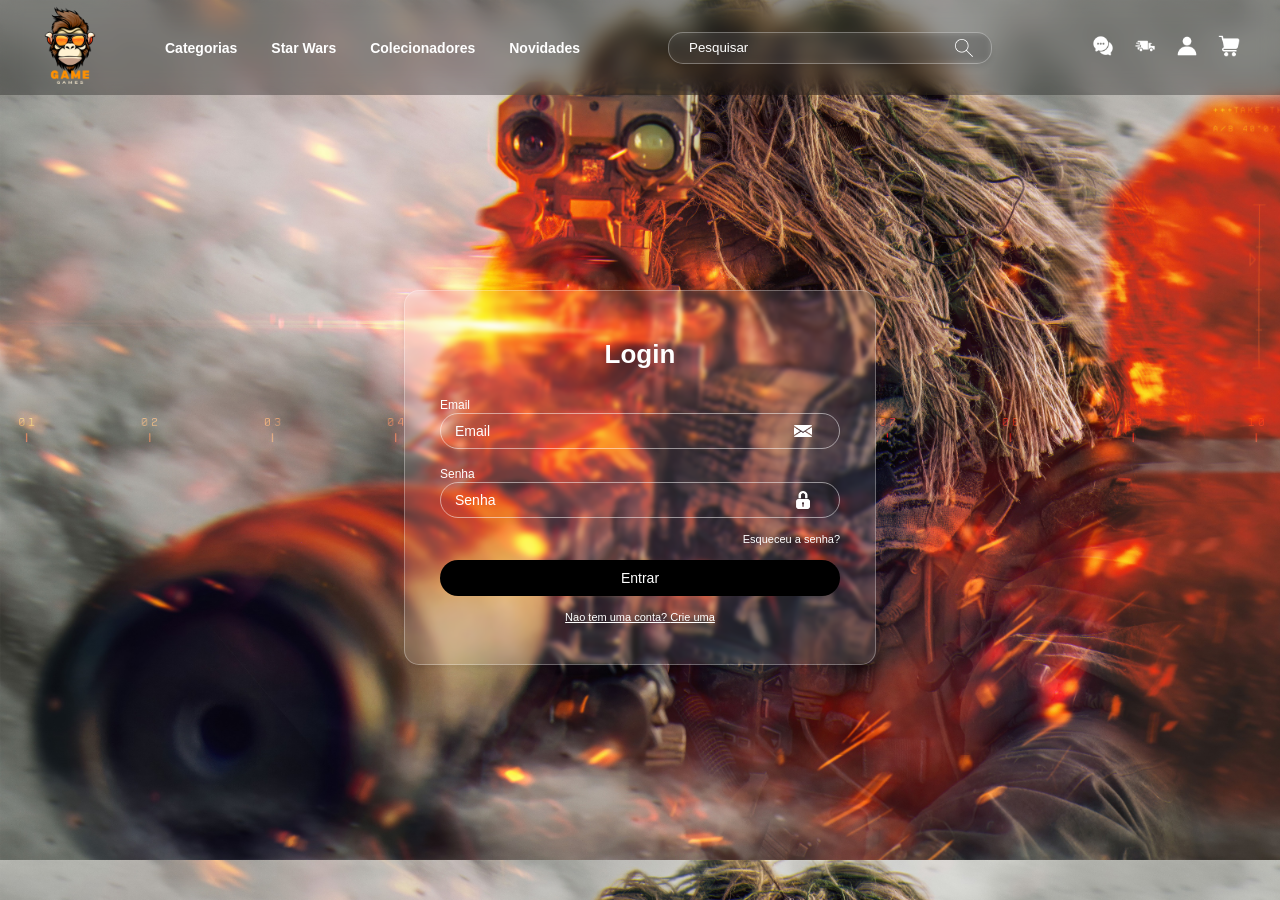
<file: login.html>
<!DOCTYPE html>
<html lang="pt-BR">

<head>
    <meta charset="UTF-8">
    <title>Login - GameGames</title>
    <link rel="stylesheet" href="style.css">
</head>

<body class="fundologin">
<header class="topo">
    <div class="topoesquerda">
        <div class="logo">
            <a href="index.html">
                <img src="Game.png" alt="Logo GameGames">
            </a>
        </div>

        <nav class="menu">
            <a href="index.html">Categorias</a>
            <a href="starwars.html">Star Wars</a>
            <a href="colecionadores.html">Colecionadores</a>
            <a href="novidades.html">Novidades</a>
        </nav>
    </div>

    <div class="topodireita">
        <div class="buscar glasscard">
            <input type="text" placeholder="Pesquisar">
            <img src="lupa-arredondada.png" alt="Buscar">
        </div>

        <div class="icones">
            <div class="icone">
                <a href="contato.html">
                    <img src="conversando.png" alt="Mensagens">
                </a>
            </div>
            <div class="icone">
                <img src="caminhao-de-entrega.png" alt="Entrega" class="iconecaminhao">
            </div>
            <div class="icone">
                <a href="login.html">
                    <img src="perfil.png">
                </a>
            </div>
            <div class="icone">
                <img src="carrinho-carrinho.png" alt="Carrinho">
            </div>
        </div>
    </div>
</header>

<main>

    <div class="centro">
        <!--        caixa e o estilo da caixa no html-->
        <div class="caixa glasscard">
            <h1 class="titulo">Login</h1>

            <form action="index.html"> <!--submit-->

                <div class="campo">
                    <label>Email</label>
                    <div class="entrada">
                        <input type="email" id="email-login" name="email" placeholder="Email">
                        <img src="o-email.png" alt="Icone email" class="iconescadastro">
                    </div>
                </div>

                <div class="campo">
                    <label>Senha</label>
                    <div class="entrada">
                        <input type="password" id="senha-login" name="senha" placeholder="Senha">
                        <img src="cadeado-trancado%20(1).png" alt="Icone senha" class="iconescadastro">
                    </div>
                </div>

                <div class="baixocampo">
                    <a href="#">Esqueceu a senha?</a>
                </div>

                <button type="submit" class="botao">Entrar</button>
            </form>

            <p class="textofinal">
                Nao tem uma conta?
                <a href="cadastro.html">Crie uma</a>
            </p>
        </div>
    </div>
</main>
</body>

</html>
</file>
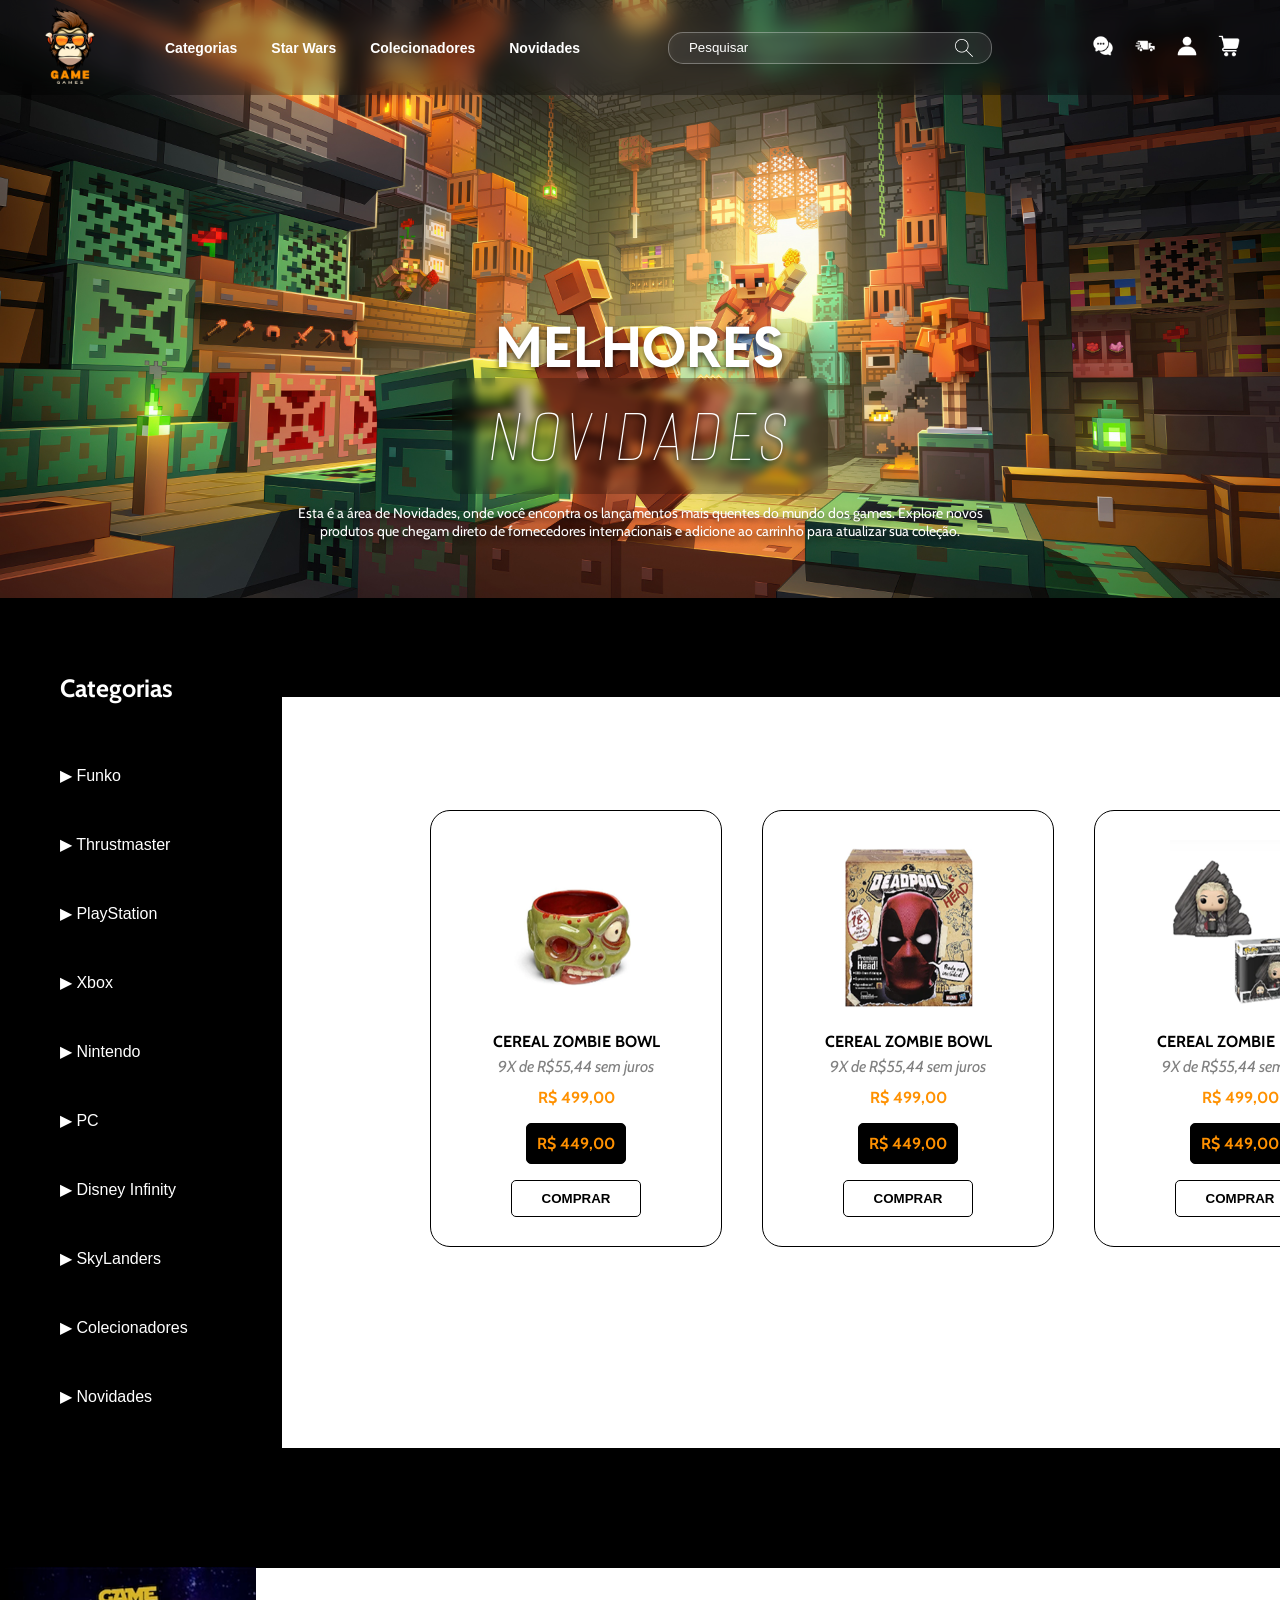
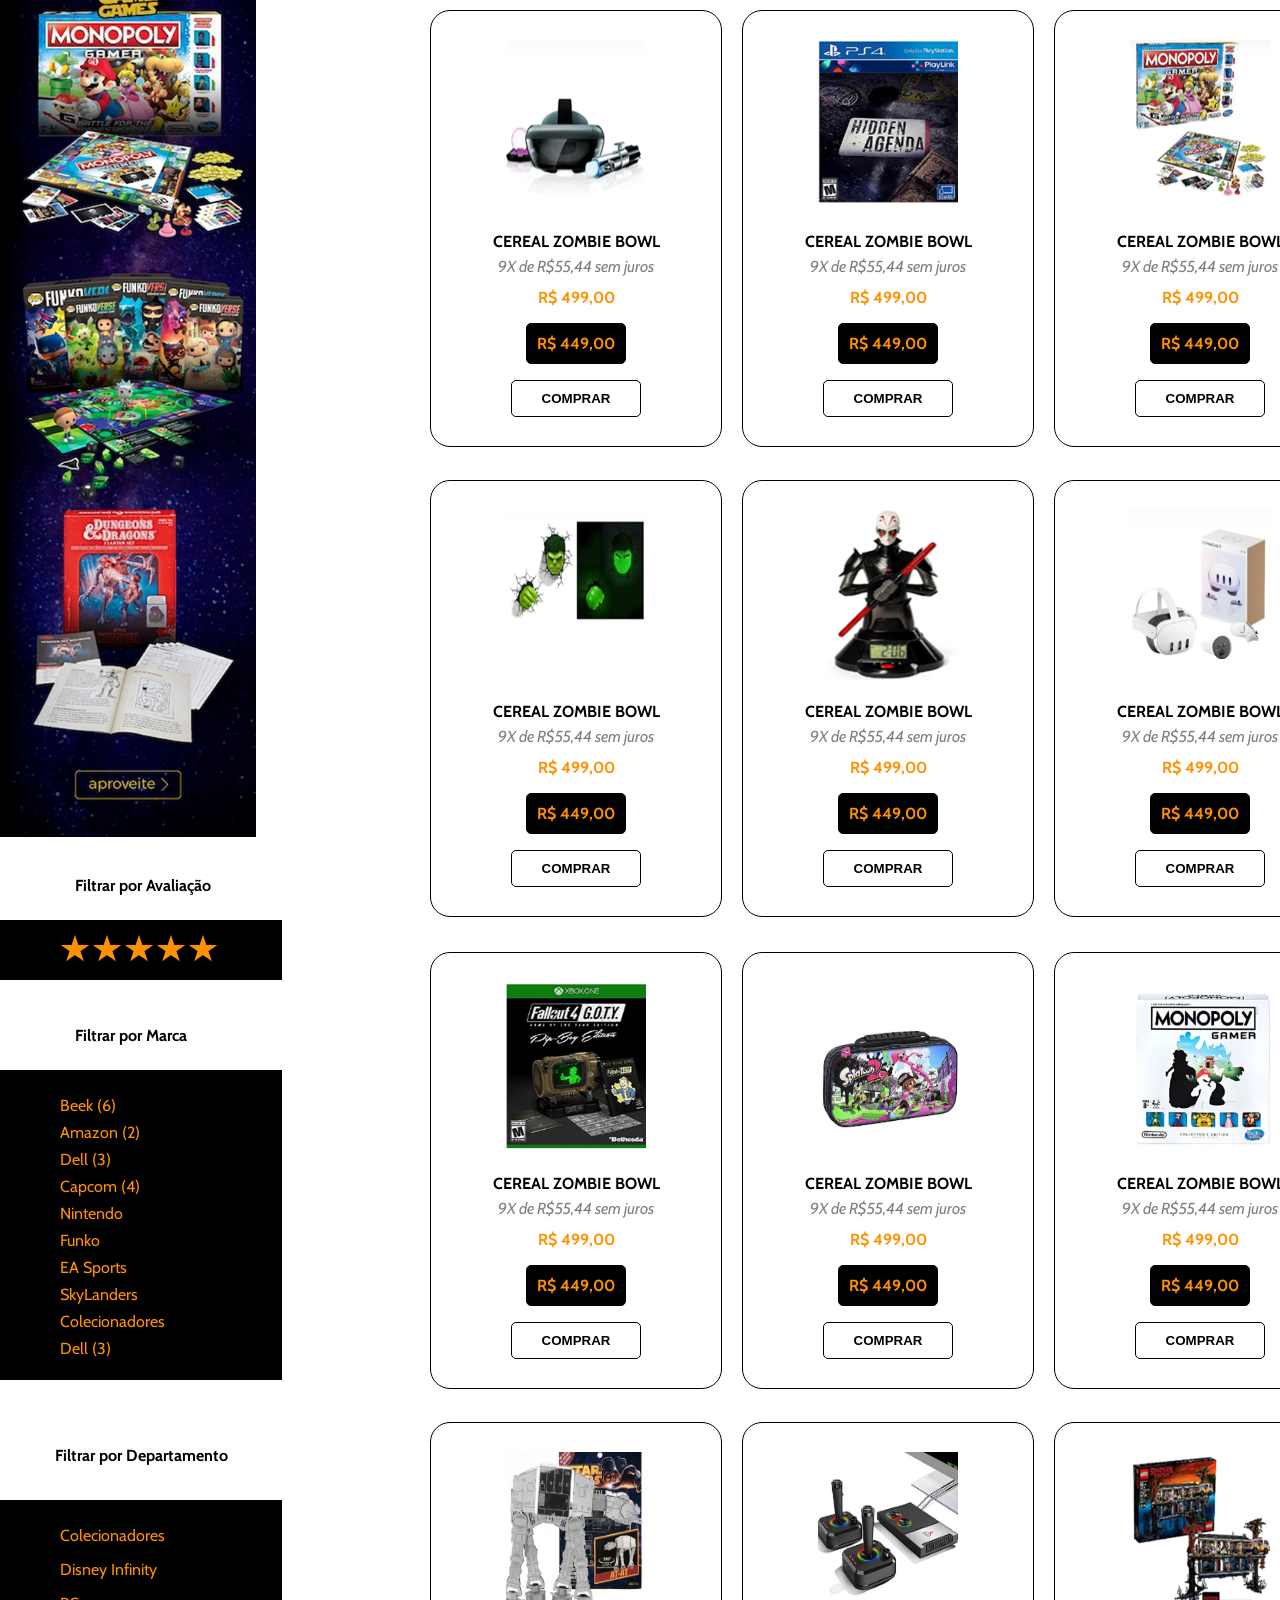
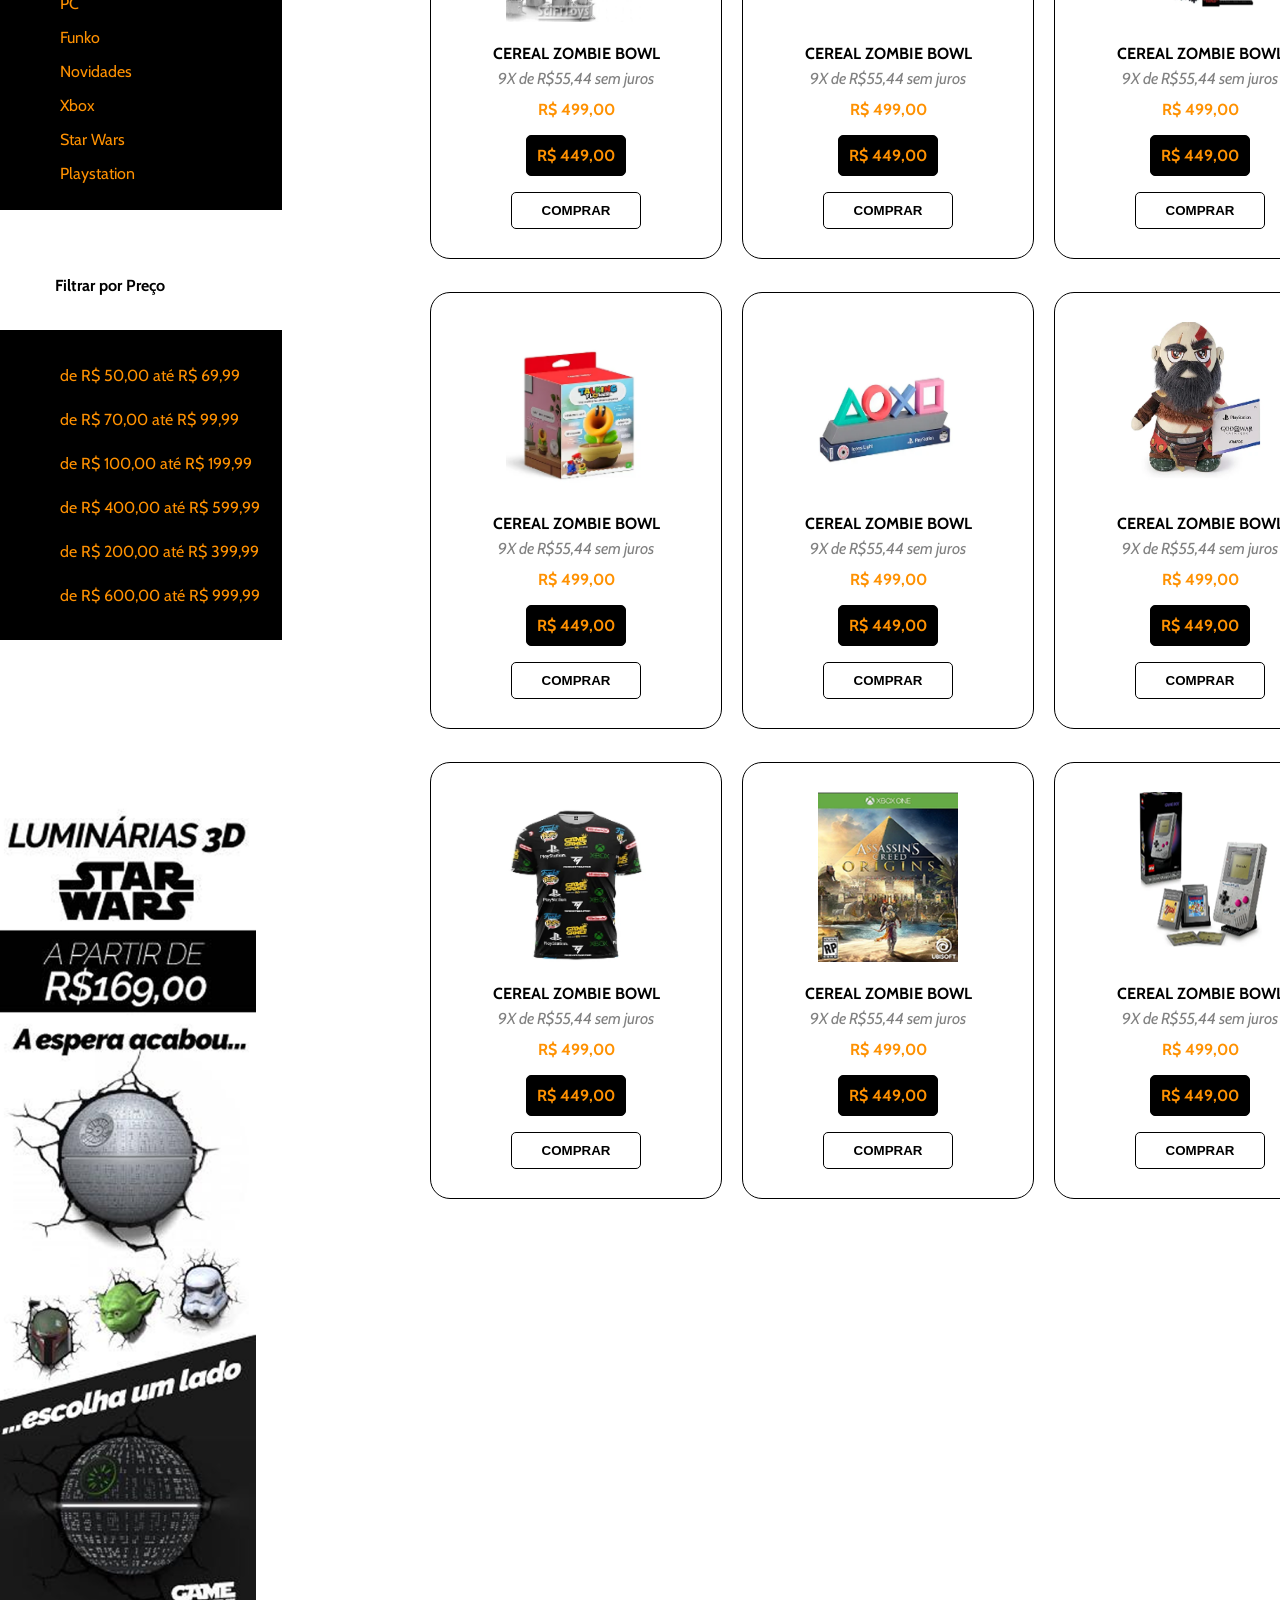
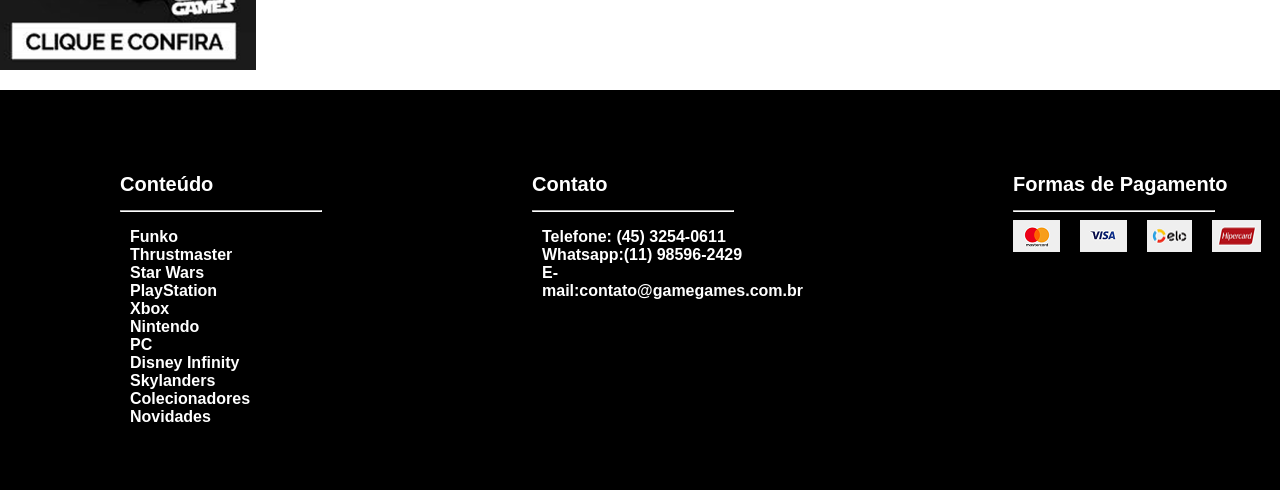
<file: novidades.html>
<!DOCTYPE html>
<html lang="pt-BR">

<head>
    <meta charset="UTF-8">
    <title>Novidades - GameGames</title>
    <link
            href="https://fonts.googleapis.com/css2?family=Alumni+Sans+Pinstripe&family=Reddit+Sans:wght@700&family=Inter:wght@400&family=Cabin:wght@400;700&display=swap"
            rel="stylesheet">
    <link rel="stylesheet" href="style.css">
</head>

<body class="fundonovidades">
<header class="topo">
    <div class="topoesquerda">
        <div class="logo">
            <a href="index.html">
                <img src="Game.png" alt="Logo GameGames">
            </a>
        </div>

        <nav class="menu">
            <a href="index.html">Categorias</a>
            <a href="starwars.html">Star Wars</a>
            <a href="colecionadores.html">Colecionadores</a>
            <a href="novidades.html">Novidades</a>
        </nav>
    </div>

    <!--    Parte do banner para baixo-->

    <section class="container">
        <div class="retangulo"></div>
        <div class="fundobranco"></div>
        <div class="retcategoria"></div>
        <div class="retangulomeio">

        </div>
        <img src="imagenspagprincipais/widget%20azul.png" class="widget1">
        <img src="imagenspagprincipais/widgetbranco.png" class="widget2">
        <div class="retavaliacao"></div>
        <div class="retfiltro1"></div>
        <div class="retfiltro2"></div>
        <div class="retfiltro3"></div>

    </section>

    <section class="titulocategoria">
        <div class="categoria">
            <h4>Categorias</h4>
        </div>

    </section>


    <section class="paginacategoria">
        <div class="categoria">
            <ul>
                <li> ▶ Funko</li>
                <li> ▶ Thrustmaster</li>
                <li> ▶ PlayStation</li>
                <li> ▶ Xbox</li>
                <li> ▶ Nintendo</li>
                <li> ▶ PC </li>
                <li> ▶ Disney Infinity</li>
                <li> ▶ SkyLanders</li>
                <li> ▶ Colecionadores</li>
                <li> ▶ Novidades</li>
            </ul>
        </div>

    </section>

    <section class="avaliacaotitulo">
        <div class="tituloavaliacao">
            <p> Filtrar por Avaliação </p>
        </div>
    </section>

    <section class="titulomarca">
        <div class="marcatitulo">
            <p> Filtrar por Marca </p>
        </div>
    </section>

    <section class="titulodepartamento">
        <div class="departamentotitulo">
            <p> Filtrar por Departamento </p>
        </div>
    </section>

    <section class="titulopreco">
        <div class="precotitulo">
            <p> Filtrar por Preço </p>
        </div>
    </section>



    <section class="filtroavaliacao">
        <div class="avaliacaofiltro">
            <img src="internoproduto/ESTRELAS.png">
        </div>

    </section>

    <section class="marcascategoria">
        <div class="categoriamarcas">
            <ul>
                <li> Beek (6)</li>
                <li> Amazon (2)</li>
                <li> Dell (3)</li>
                <li> Capcom (4)</li>
                <li> Nintendo</li>
                <li> Funko </li>
                <li> EA Sports</li>
                <li> SkyLanders</li>
                <li> Colecionadores</li>
                <li> Dell (3)</li>
            </ul>


        </div>

    </section>

    <section class="departamentocategoria">
        <div class="categoriadepartamento">
            <ul>
                <li> Colecionadores</li>
                <li>Disney Infinity</li>
                <li> PC</li>
                <li> Funko</li>
                <li> Novidades</li>
                <li> Xbox </li>
                <li> Star Wars</li>
                <li> Playstation</li>
            </ul>

        </div>

    </section>

    <section class="precocategoria">
        <div class="categoriapreco">
            <ul>
                <li>de R$ 50,00 até R$ 69,99</li>
                <li>de R$ 70,00 até R$ 99,99</li>
                <li>de R$ 100,00 até R$ 199,99</li>
                <li>de R$ 400,00 até R$ 599,99</li>
                <li>de R$ 200,00 até R$ 399,99</li>
                <li>de R$ 600,00 até R$ 999,99 </li>
            </ul>

        </div>

    </section>

    <section class="produtos">
        <div class="margemprodutos">
            <img src="novidadesprodutos/n1.png" class="imgproduto">
            <h4 class="nomeproduto">CEREAL ZOMBIE BOWL</h4>
            <p class="preco">R$ 499,00</p>
            <p class="parcelamento">9X de R$55,44 sem juros</p>
            <p class="desconto">R$ 449,00</p>
            <a href="produto.html">
                <button class="btn-comprar">COMPRAR</button>
            </a>
        </div>

        <div class="margemprodutos">
            <img src="novidadesprodutos/n2.png" class="imgproduto">
            <h4 class="nomeproduto">CEREAL ZOMBIE BOWL</h4>
            <p class="preco">R$ 499,00</p>
            <p class="parcelamento">9X de R$55,44 sem juros</p>
            <p class="desconto">R$ 449,00</p>
            <button class="btn-comprar">COMPRAR</button>
        </div>

        <div class="margemprodutos">
            <img src="novidadesprodutos/n3.png" class="imgproduto">
            <h4 class="nomeproduto">CEREAL ZOMBIE BOWL</h4>
            <p class="preco">R$ 499,00</p>
            <p class="parcelamento">9X de R$55,44 sem juros</p>
            <p class="desconto">R$ 449,00</p>
            <button class="btn-comprar">COMPRAR</button>
        </div>
    </section>

    <section class="produtos2">
        <div class="margemprodutos">
            <img src="novidadesprodutos/n4.png" class="imgproduto">
            <h4 class="nomeproduto">CEREAL ZOMBIE BOWL</h4>
            <p class="preco">R$ 499,00</p>
            <p class="parcelamento">9X de R$55,44 sem juros</p>
            <p class="desconto">R$ 449,00</p>
            <button class="btn-comprar">COMPRAR</button>
        </div>

        <div class="margemprodutos">
            <img src="novidadesprodutos/n5.png" class="imgproduto">
            <h4 class="nomeproduto">CEREAL ZOMBIE BOWL</h4>
            <p class="preco">R$ 499,00</p>
            <p class="parcelamento">9X de R$55,44 sem juros</p>
            <p class="desconto">R$ 449,00</p>
            <button class="btn-comprar">COMPRAR</button>
        </div>

        <div class="margemprodutos">
            <img src="novidadesprodutos/n6.png" class="imgproduto">
            <h4 class="nomeproduto">CEREAL ZOMBIE BOWL</h4>
            <p class="preco">R$ 499,00</p>
            <p class="parcelamento">9X de R$55,44 sem juros</p>
            <p class="desconto">R$ 449,00</p>
            <button class="btn-comprar">COMPRAR</button>
        </div>
    </section>

    <section class="produtos3">
        <div class="margemprodutos">
            <img src="novidadesprodutos/n7.png" class="imgproduto">
            <h4 class="nomeproduto">CEREAL ZOMBIE BOWL</h4>
            <p class="preco">R$ 499,00</p>
            <p class="parcelamento">9X de R$55,44 sem juros</p>
            <p class="desconto">R$ 449,00</p>
            <button class="btn-comprar">COMPRAR</button>
        </div>

        <div class="margemprodutos">
            <img src="novidadesprodutos/n8.png" class="imgproduto">
            <h4 class="nomeproduto">CEREAL ZOMBIE BOWL</h4>
            <p class="preco">R$ 499,00</p>
            <p class="parcelamento">9X de R$55,44 sem juros</p>
            <p class="desconto">R$ 449,00</p>
            <button class="btn-comprar">COMPRAR</button>
        </div>

        <div class="margemprodutos">
            <img src="novidadesprodutos/n9.png" class="imgproduto">
            <h4 class="nomeproduto">CEREAL ZOMBIE BOWL</h4>
            <p class="preco">R$ 499,00</p>
            <p class="parcelamento">9X de R$55,44 sem juros</p>
            <p class="desconto">R$ 449,00</p>
            <button class="btn-comprar">COMPRAR</button>
        </div>
    </section>

    <section class="produtos4">
        <div class="margemprodutos">
            <img src="novidadesprodutos/n10.png" class="imgproduto">
            <h4 class="nomeproduto">CEREAL ZOMBIE BOWL</h4>
            <p class="preco">R$ 499,00</p>
            <p class="parcelamento">9X de R$55,44 sem juros</p>
            <p class="desconto">R$ 449,00</p>
            <button class="btn-comprar">COMPRAR</button>
        </div>

        <div class="margemprodutos">
            <img src="novidadesprodutos/n11.png" class="imgproduto">
            <h4 class="nomeproduto">CEREAL ZOMBIE BOWL</h4>
            <p class="preco">R$ 499,00</p>
            <p class="parcelamento">9X de R$55,44 sem juros</p>
            <p class="desconto">R$ 449,00</p>
            <button class="btn-comprar">COMPRAR</button>
        </div>

        <div class="margemprodutos">
            <img src="novidadesprodutos/n12.png" class="imgproduto">
            <h4 class="nomeproduto">CEREAL ZOMBIE BOWL</h4>
            <p class="preco">R$ 499,00</p>
            <p class="parcelamento">9X de R$55,44 sem juros</p>
            <p class="desconto">R$ 449,00</p>
            <button class="btn-comprar">COMPRAR</button>
        </div>
    </section>

    <section class="produtos5">
        <div class="margemprodutos">
            <img src="novidadesprodutos/n13.png" class="imgproduto">
            <h4 class="nomeproduto">CEREAL ZOMBIE BOWL</h4>
            <p class="preco">R$ 499,00</p>
            <p class="parcelamento">9X de R$55,44 sem juros</p>
            <p class="desconto">R$ 449,00</p>
            <button class="btn-comprar">COMPRAR</button>
        </div>

        <div class="margemprodutos">
            <img src="novidadesprodutos/n14.png" class="imgproduto">
            <h4 class="nomeproduto">CEREAL ZOMBIE BOWL</h4>
            <p class="preco">R$ 499,00</p>
            <p class="parcelamento">9X de R$55,44 sem juros</p>
            <p class="desconto">R$ 449,00</p>
            <button class="btn-comprar">COMPRAR</button>
        </div>

        <div class="margemprodutos">
            <img src="novidadesprodutos/n15.png" class="imgproduto">
            <h4 class="nomeproduto">CEREAL ZOMBIE BOWL</h4>
            <p class="preco">R$ 499,00</p>
            <p class="parcelamento">9X de R$55,44 sem juros</p>
            <p class="desconto">R$ 449,00</p>
            <button class="btn-comprar">COMPRAR</button>
        </div>
    </section>

    <section class="produtos6">
        <div class="margemprodutos">
            <img src="novidadesprodutos/n16.png" class="imgproduto">
            <h4 class="nomeproduto">CEREAL ZOMBIE BOWL</h4>
            <p class="preco">R$ 499,00</p>
            <p class="parcelamento">9X de R$55,44 sem juros</p>
            <p class="desconto">R$ 449,00</p>
            <button class="btn-comprar">COMPRAR</button>
        </div>

        <div class="margemprodutos">
            <img src="novidadesprodutos/n17.png" class="imgproduto">
            <h4 class="nomeproduto">CEREAL ZOMBIE BOWL</h4>
            <p class="preco">R$ 499,00</p>
            <p class="parcelamento">9X de R$55,44 sem juros</p>
            <p class="desconto">R$ 449,00</p>
            <button class="btn-comprar">COMPRAR</button>
        </div>

        <div class="margemprodutos">
            <img src="novidadesprodutos/n18.png" class="imgproduto">
            <h4 class="nomeproduto">CEREAL ZOMBIE BOWL</h4>
            <p class="preco">R$ 499,00</p>
            <p class="parcelamento">9X de R$55,44 sem juros</p>
            <p class="desconto">R$ 449,00</p>
            <button class="btn-comprar">COMPRAR</button>
        </div>
    </section>

    <section class="produtos7">
        <div class="margemprodutos">
            <img src="novidadesprodutos/n19.png" class="imgproduto">
            <h4 class="nomeproduto">CEREAL ZOMBIE BOWL</h4>
            <p class="preco">R$ 499,00</p>
            <p class="parcelamento">9X de R$55,44 sem juros</p>
            <p class="desconto">R$ 449,00</p>
            <button class="btn-comprar">COMPRAR</button>
        </div>

        <div class="margemprodutos">
            <img src="novidadesprodutos/n20.png" class="imgproduto">
            <h4 class="nomeproduto">CEREAL ZOMBIE BOWL</h4>
            <p class="preco">R$ 499,00</p>
            <p class="parcelamento">9X de R$55,44 sem juros</p>
            <p class="desconto">R$ 449,00</p>
            <button class="btn-comprar">COMPRAR</button>
        </div>

        <div class="margemprodutos">
            <img src="novidadesprodutos/n21.png" class="imgproduto">
            <h4 class="nomeproduto">CEREAL ZOMBIE BOWL</h4>
            <p class="preco">R$ 499,00</p>
            <p class="parcelamento">9X de R$55,44 sem juros</p>
            <p class="desconto">R$ 449,00</p>
            <button class="btn-comprar">COMPRAR</button>
        </div>
    </section>


    <div class="topodireita">
        <div class="buscar glasscard">
            <input type="text" placeholder="Pesquisar">
            <img src="lupa-arredondada.png" alt="Buscar">
        </div>

        <div class="icones">
            <div class="icone">
                <a href="contato.html">
                    <img src="conversando.png" alt="Mensagens">
                </a>
            </div>
            <div class="icone">
                <img src="caminhao-de-entrega.png" alt="Entrega" class="iconecaminhao">
            </div>
            <div class="icone">
                <a href="login.html">
                    <img src="perfil.png">
                </a>
            </div>
            <div class="icone">
                <img src="carrinho-carrinho.png" alt="Carrinho">
            </div>
        </div>
    </div>
</header>

<section class="bannercategoria">
    <div class="bannertexto">
        <h1 class="titulobanner">MELHORES</h1>
        <div class="caixasubtitulo">
            <h2 class="faixasubtitulo">NOVIDADES</h2>
        </div>
        <p class="textobanner">
            Esta é a área de Novidades, onde você encontra os lançamentos mais quentes do mundo dos games. Explore novos
            produtos que chegam direto de fornecedores internacionais e adicione ao carrinho para atualizar sua coleção.
        </p>
    </div>

    <footer class="retrodape"></footer>

</section>

<section class="paginarodape">
    <div class="rodapepagina">
        <h5 class="titulorodapepagina">Conteúdo</h5>
        <hr class="linhapagina">
        <ul class="textorodapepagina">
            <li>Funko</li>
            <li>Thrustmaster</li>
            <li>Star Wars</li>
            <li>PlayStation</li>
            <li>Xbox</li>
            <li>Nintendo</li>
            <li>PC</li>
            <li>Disney Infinity</li>
            <li>Skylanders</li>
            <li>Colecionadores</li>
            <li>Novidades</li>
        </ul>
    </div>


    <div class="rodapepagina">
        <h5 class="titulorodapepagina">Contato</h5>
        <hr class="linhapagina">
        <ul class="textorodapepagina">
            <li>Telefone: (45) 3254-0611</li>
            <li>Whatsapp:(11) 98596-2429</li>
            <li>E-mail:contato@gamegames.com.br</li>
        </ul>
    </div>

    <div class="rodapepagina">
        <h5 class="titulorodapepagina">Formas de Pagamento</h5>
        <hr class="linhapagina">
        <div>

            <div class="cartoespagamento">
                <img src="homefotos/cartao1.png" class="imgcartao">
                <img src="homefotos/cartao2.png" class="imgcartao">
                <img src="homefotos/cartao3.png" class="imgcartao">
                <img src="homefotos/cartao4.png" class="imgcartao">
                <div>

</section>

</body>

</html>
</file>
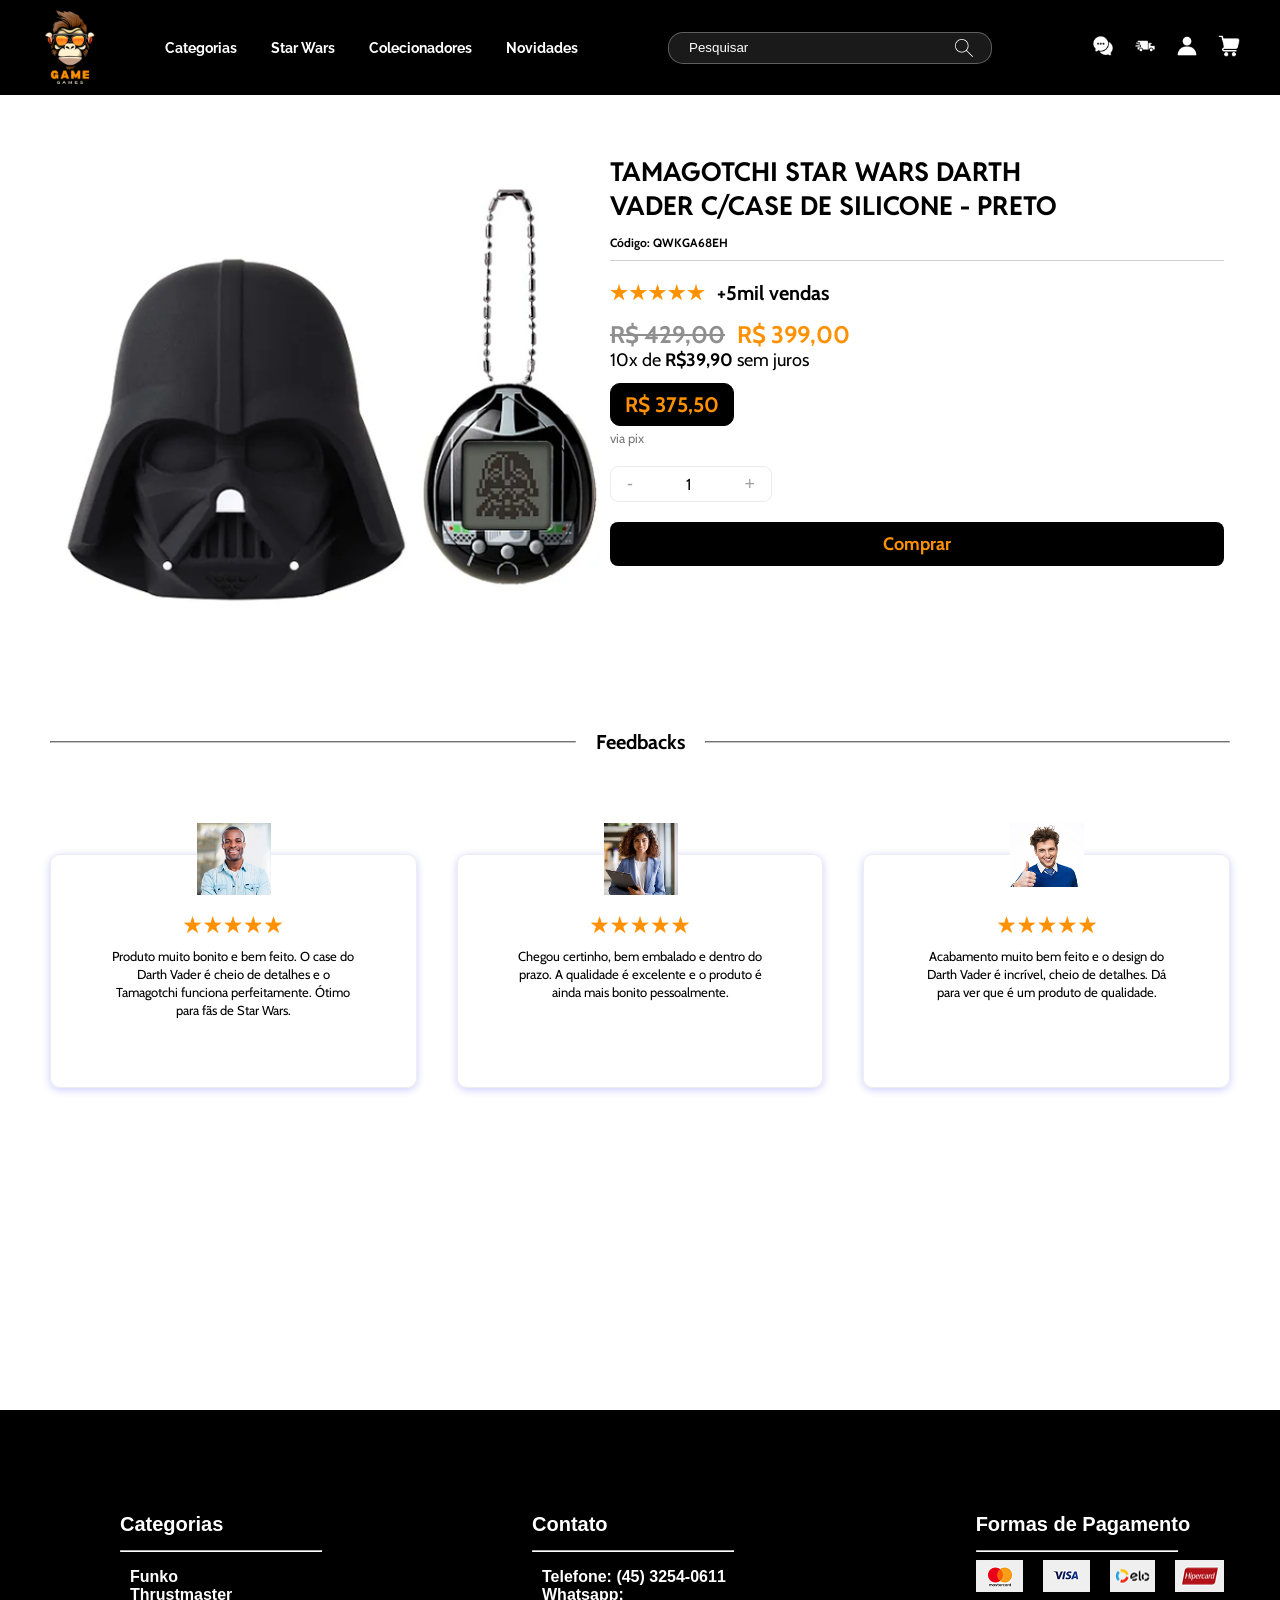
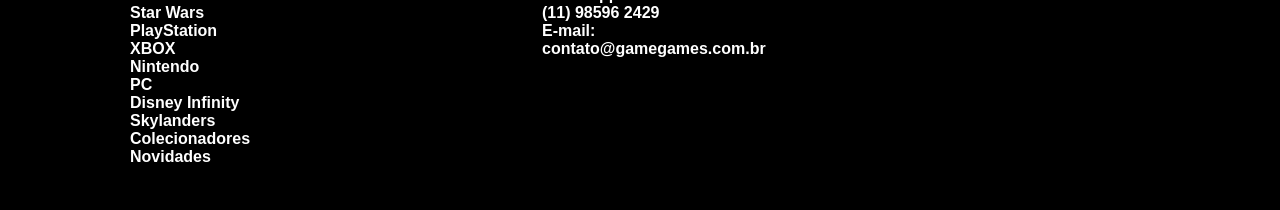
<file: produto.html>
<!DOCTYPE html>
<html lang="pt-BR">
<head>
    <meta charset="UTF-8">
    <title>Produto - Parte Interna</title>
    <link rel="stylesheet" href="style.css">
    <link
            href="https://fonts.googleapis.com/css2?family=Alumni+Sans+Pinstripe&family=Reddit+Sans:wght@700&family=Inter:wght@400&family=Cabin:wght@400;700&family=Raleway:wght@700&display=swap"
            rel="stylesheet">
</head>
<body>
<header class="topopreto">
    <div class="topoesquerda">
        <div class="logo">
            <a href="index.html">
                <img src="Game.png" alt="Logo GameGames">
            </a>
        </div>

        <nav class="menu">
            <a href="index.html">Categorias</a>
            <a href="starwars.html">Star Wars</a>
            <a href="colecionadores.html">Colecionadores</a>
            <a href="novidades.html">Novidades</a>
        </nav>
    </div>
    <div class="topodireita">
        <div class="buscar glasscard">
            <input type="text" placeholder="Pesquisar">
            <img src="lupa-arredondada.png" alt="Buscar">
        </div>

        <div class="icones">
            <div class="icone">
                <a href="contato.html">
                    <img src="conversando.png" alt="Mensagens">
                </a>
            </div>
            <div class="icone">
                <img src="caminhao-de-entrega.png" alt="Entrega" class="iconecaminhao">
            </div>
            <div class="icone">
                <a href="login.html">
                    <img src="perfil.png" alt="Perfil">
                </a>
            </div>
            <div class="icone">
                <img src="carrinho-carrinho.png" alt="Carrinho">
            </div>
        </div>
    </div>
</header>

<main class="conteudoproduto">
    <section class="topoproduto">
        <div class="imgprodutointerno">
            <img src="produtos/imgprodutointerno.png" alt="Produto">
        </div>

        <div class="infosproduto">
            <h2 class="nomeprodutointerno">TAMAGOTCHI STAR WARS DARTH<br>VADER C/CASE DE SILICONE - PRETO</h2>
            <p class="codigoproduto">Código: QWKGA68EH</p>
            <hr class="linhaproduto">
            <div class="avaliacaoproduto">
                <img src="internoproduto/ESTRELAS.png" class="estrelas" alt="Avaliação">
                <p class="vendasproduto">+5mil vendas</p>
            </div>

            <div class="precoproduto">
                <p class="precoantigo">R$ 429,00</p>
                <p class="precoatual">R$ 399,00</p>
            </div>

            <p class="parcelamentoproduto">10x de <strong>R$39,90</strong> sem juros</p>
            <p class="descontoproduto">R$ 375,50</p>
            <p class="pixproduto">via pix</p>

            <div class="quantidadeproduto">
                <button class="btnquantidade">-</button>
                <p class="numeroquantidade">1</p>
                <button class="btnquantidade">+</button>
            </div>

            <button class="btncomprarproduto">Comprar</button>
        </div>
    </section>

    <section class="feedbacktituloproduto">
        <hr class="linhafeedbackproduto">
        <h3 class="titulofeedbackproduto">Feedbacks</h3>
        <hr class="linhafeedbackproduto">
    </section>

    <section class="feedbackproduto">
        <div class="produtofeedback">
            <img src="internoproduto/feedbackproduto1.png" class="imgprodutofeedback" alt="Cliente 1">
            <img src="internoproduto/ESTRELAS.png" class="estrelasfeedback" alt="Estrelas">
            <p class="textprodutofeedback">Produto muito bonito e bem feito. O case do Darth Vader é cheio de detalhes e o Tamagotchi funciona perfeitamente. Ótimo para fãs de Star Wars.</p>
        </div>

        <div class="produtofeedback">
            <img src="internoproduto/feedbackproduto2.png" class="imgprodutofeedback" alt="Cliente 2">
            <img src="internoproduto/ESTRELAS.png" class="estrelasfeedback" alt="Estrelas">
            <p class="textprodutofeedback">Chegou certinho, bem embalado e dentro do prazo. A qualidade é excelente e o produto é ainda mais bonito pessoalmente.</p>
        </div>

        <div class="produtofeedback">
            <img src="internoproduto/feedbackproduto3.png" class="imgprodutofeedback" alt="Cliente 3">
            <img src="internoproduto/ESTRELAS.png" class="estrelasfeedback" alt="Estrelas">
            <p class="textprodutofeedback">Acabamento muito bem feito e o design do Darth Vader é incrível, cheio de detalhes. Dá para ver que é um produto de qualidade.</p>
        </div>
    </section>
</main>

<footer class="retrodapeproduto"></footer>

<section class="produtorodape produtointernorodape">
    <div class="rodapepagina">
        <h5 class="titulorodapepagina">Categorias</h5>
        <hr class="linhapagina">
        <ul class="textorodapepagina">
            <li>Funko</li>
            <li>Thrustmaster</li>
            <li>Star Wars</li>
            <li>PlayStation</li>
            <li>XBOX</li>
            <li>Nintendo</li>
            <li>PC</li>
            <li>Disney Infinity</li>
            <li>Skylanders</li>
            <li>Colecionadores</li>
            <li>Novidades</li>
        </ul>
    </div>

    <div class="rodapepagina">
        <h5 class="titulorodapepagina">Contato</h5>
        <hr class="linhapagina">
        <ul class="textorodapepagina">
            <li>Telefone: (45) 3254-0611</li>
            <li>Whatsapp:</li>
            <li>(11) 98596 2429</li>
            <li>E-mail:</li>
            <li>contato@gamegames.com.br</li>
        </ul>
    </div>

    <div class="rodapepagina">
        <h5 class="titulorodapepagina">Formas de Pagamento</h5>
        <hr class="linhapagina">
        <div class="cartoespagamento">
            <img src="homefotos/cartao1.png" class="imgcartao" alt="Cartão 1">
            <img src="homefotos/cartao2.png" class="imgcartao" alt="Cartão 2">
            <img src="homefotos/cartao3.png" class="imgcartao" alt="Cartão 3">
            <img src="homefotos/cartao4.png" class="imgcartao" alt="Cartão 4">
        </div>
    </div>
</section>
</body>
</html>
</file>
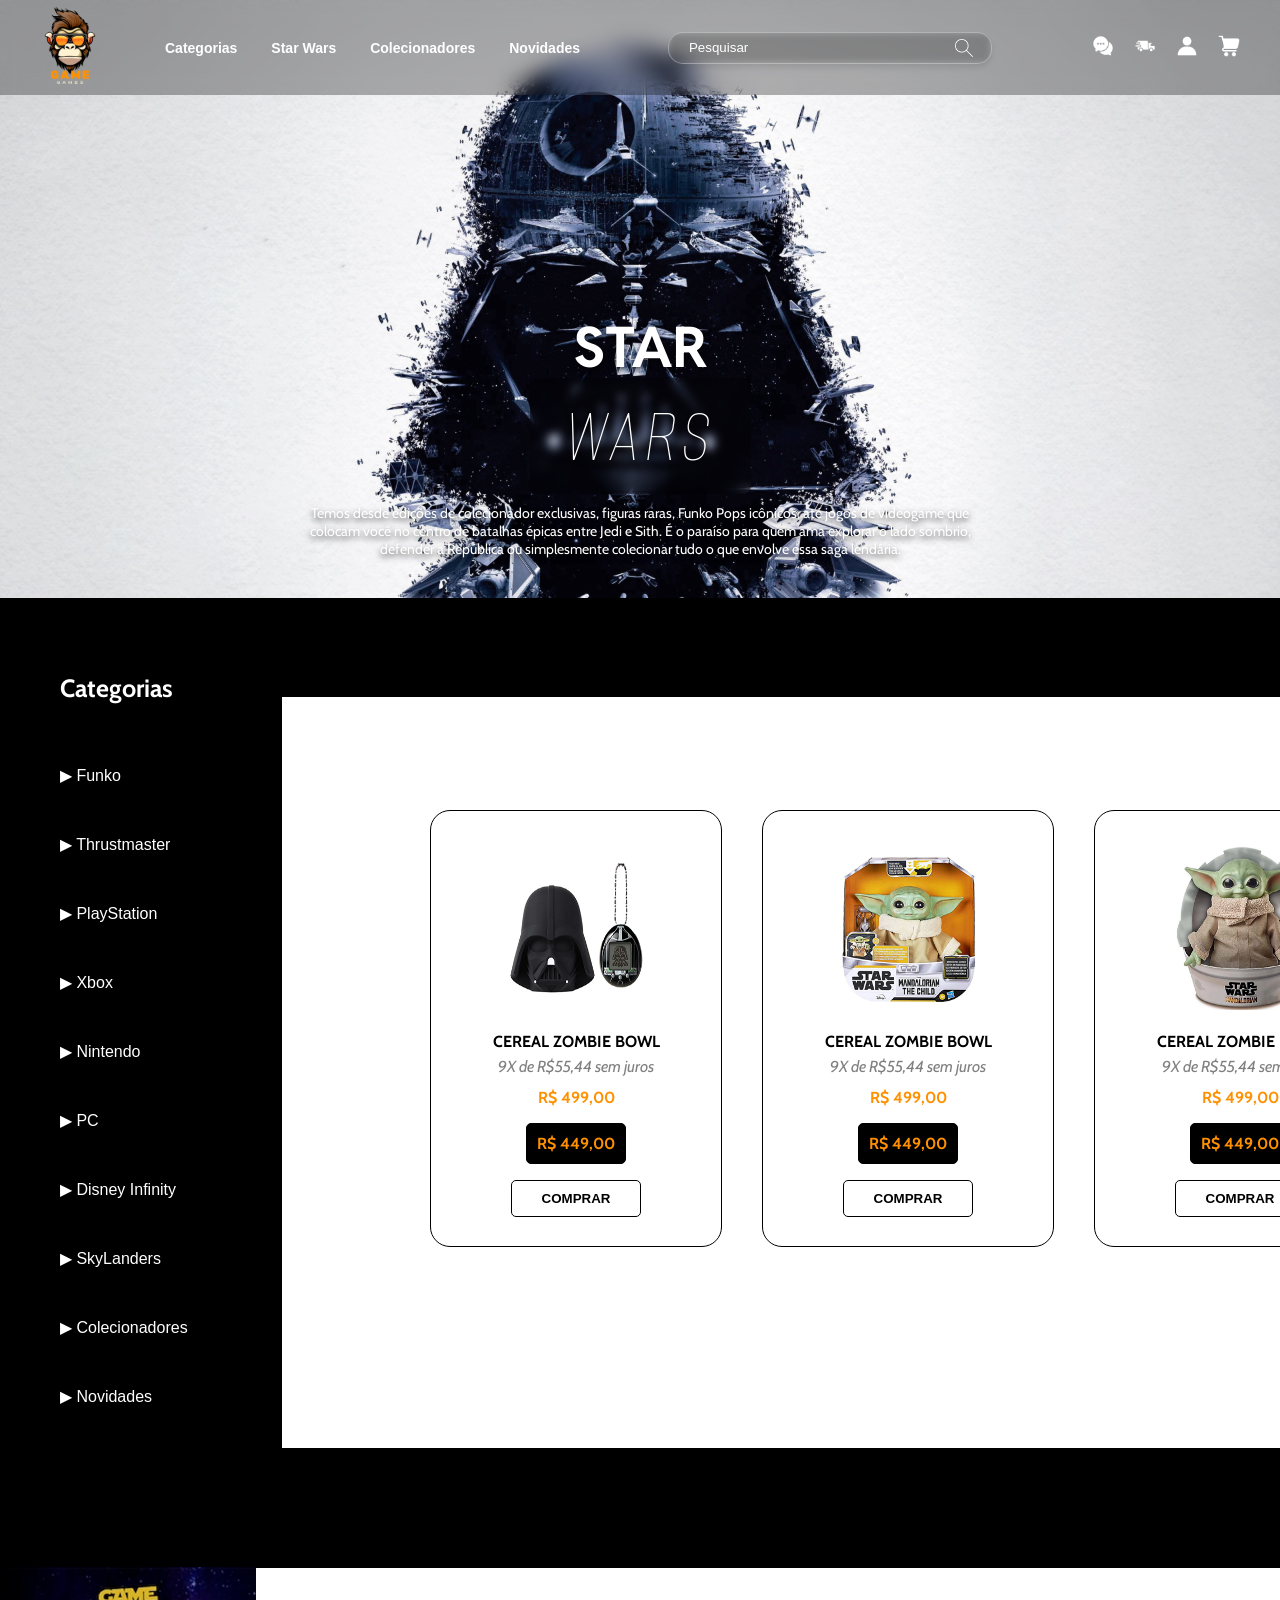
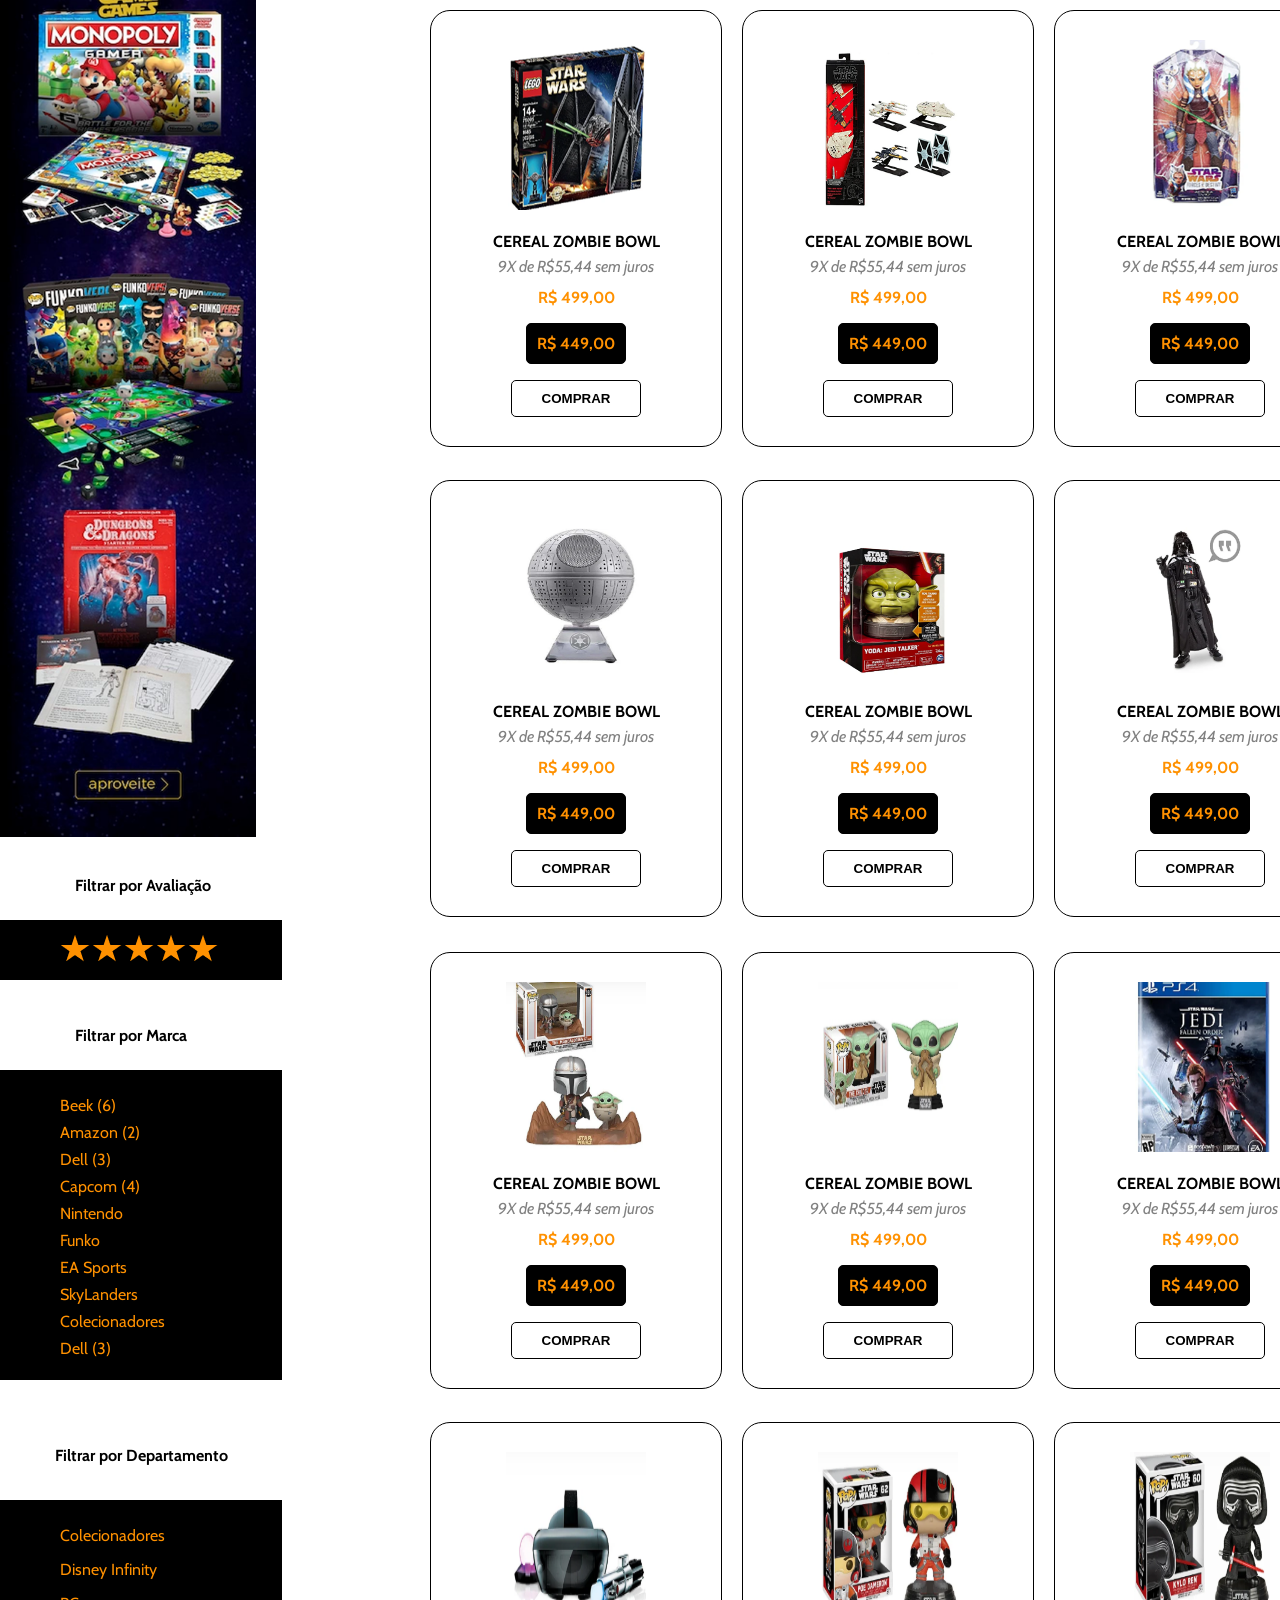
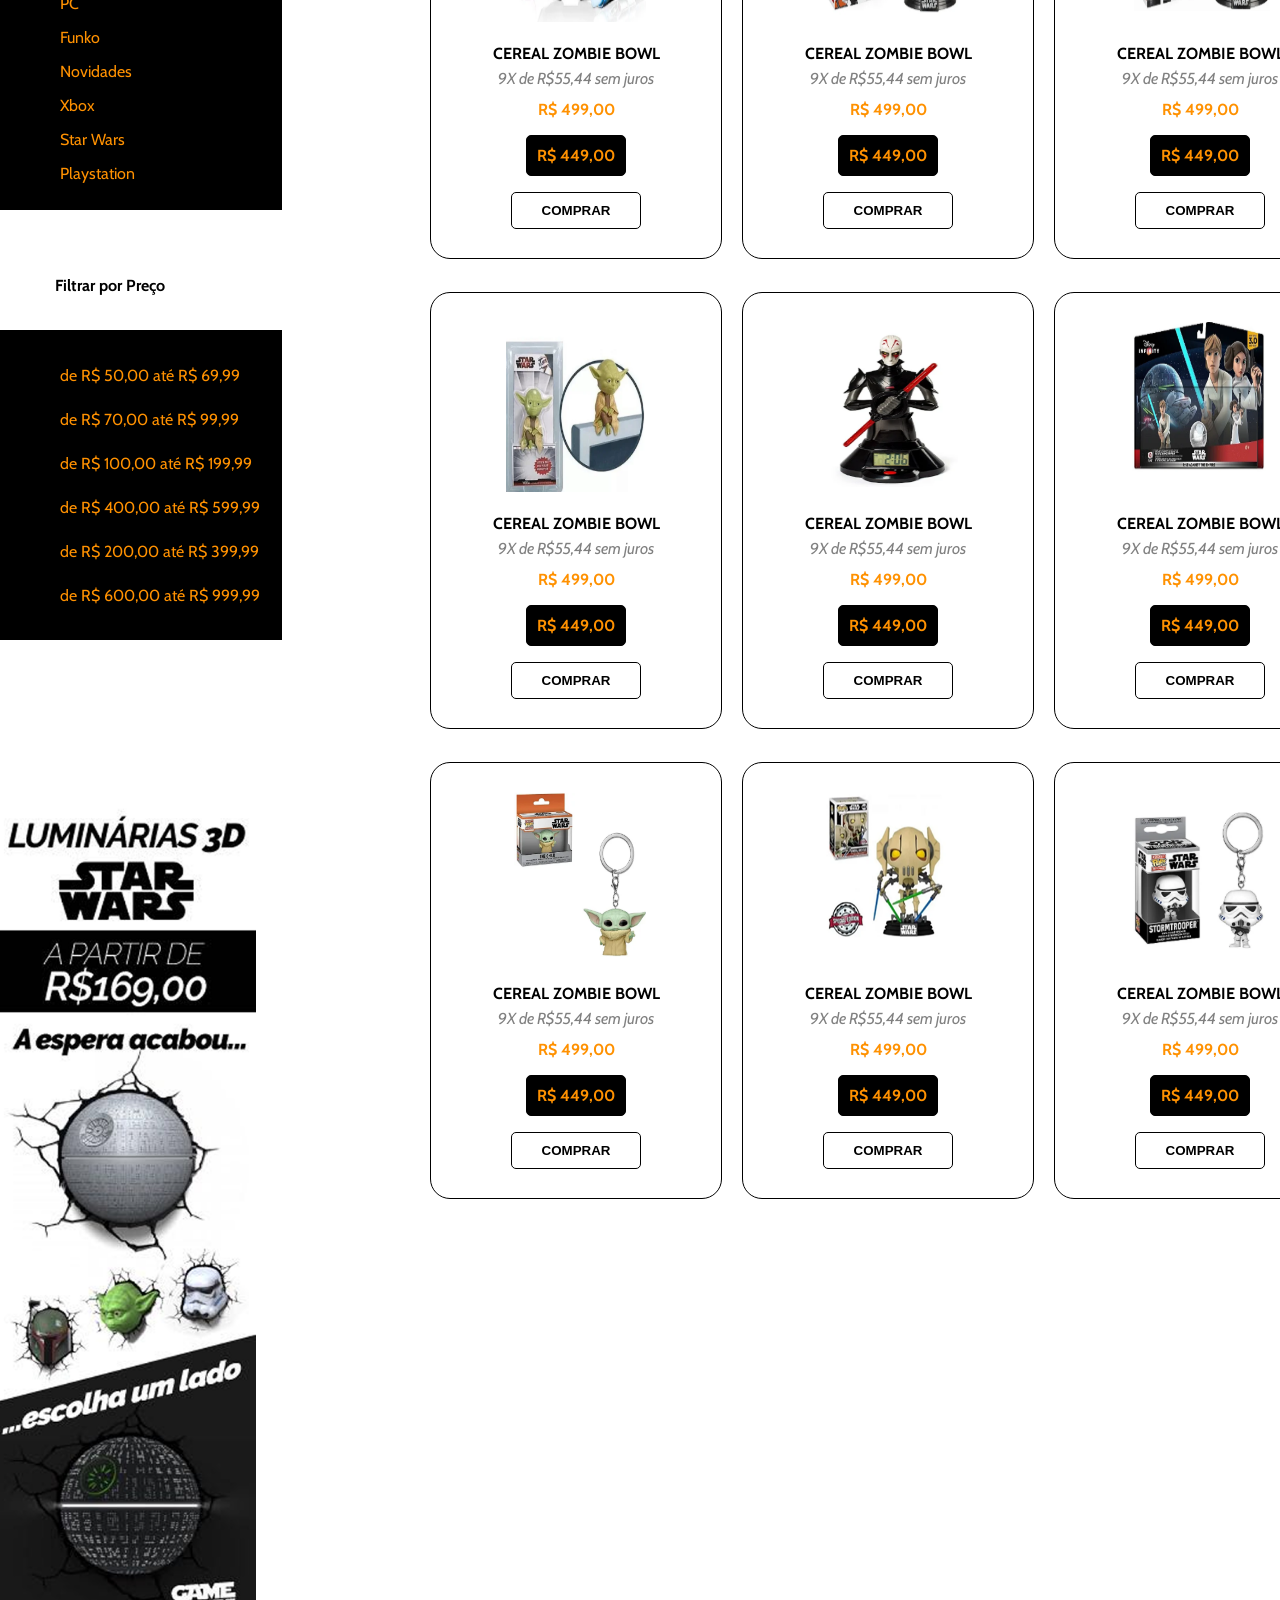
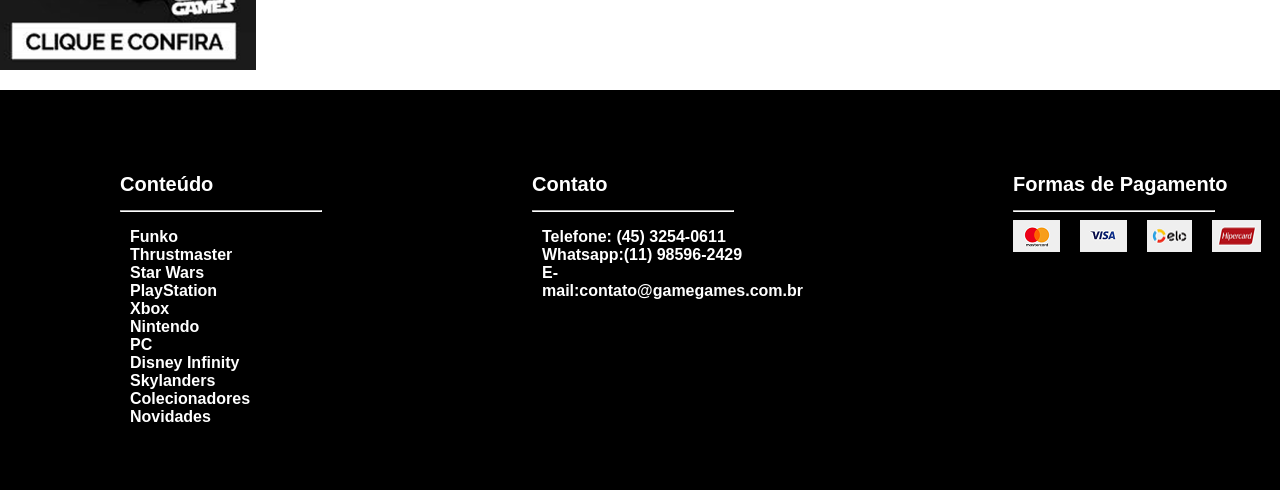
<file: starwars.html>
<!DOCTYPE html>
<html lang="pt-BR">

<head>
    <meta charset="UTF-8">
    <title>Star Wars - GameGames</title>
    <link
            href="https://fonts.googleapis.com/css2?family=Alumni+Sans+Pinstripe&family=Reddit+Sans:wght@700&family=Inter:wght@400&family=Cabin:wght@400;700&display=swap"
            rel="stylesheet">
    <!--    É uma api para pegar uma fonte de fora para usar no codigo-->
    <link rel="stylesheet" href="style.css">
</head>

<body class="fundostarwars">
<header class="topo">
    <div class="topoesquerda">
        <div class="logo">
            <a href="index.html">
                <img src="Game.png" alt="Logo GameGames">
            </a>
        </div>

        <nav class="menu">
            <a href="index.html">Categorias</a>
            <a href="starwars.html">Star Wars</a>
            <a href="colecionadores.html">Colecionadores</a>
            <a href="novidades.html">Novidades</a>
        </nav>
    </div>

    <!--Area do banner para baixo (categoria, produtos etc)-->

    <section class="container">
        <div class="retangulo"></div>
        <div class="fundobranco"></div>
        <div class="retcategoria"></div>
        <div class="retangulomeio"></div>

    </section>

    <img src="imagenspagprincipais/widget%20azul.png" class="widget1">
    <img src="imagenspagprincipais/widgetbranco.png" class="widget2">
    <div class="retavaliacao"></div>
    <div class="retfiltro1"></div>
    <div class="retfiltro2"></div>
    <div class="retfiltro3"></div>

    <section class="titulocategoria">
        <div class="categoria">
            <h4>Categorias</h4>
        </div>

    </section>


    <section class="paginacategoria">
        <div class="categoria">
            <ul>
                <li> ▶ Funko</li>
                <li> ▶ Thrustmaster</li>
                <li> ▶ PlayStation</li>
                <li> ▶ Xbox</li>
                <li> ▶ Nintendo</li>
                <li> ▶ PC </li>
                <li> ▶ Disney Infinity</li>
                <li> ▶ SkyLanders</li>
                <li> ▶ Colecionadores</li>
                <li> ▶ Novidades</li>
            </ul>
        </div>

    </section>

    <section class="avaliacaotitulo">
        <div class="tituloavaliacao">
            <p> Filtrar por Avaliação </p>
        </div>
    </section>

    <section class="titulomarca">
        <div class="marcatitulo">
            <p> Filtrar por Marca </p>
        </div>
    </section>

    <section class="titulodepartamento">
        <div class="departamentotitulo">
            <p> Filtrar por Departamento </p>
        </div>
    </section>

    <section class="titulopreco">
        <div class="precotitulo">
            <p> Filtrar por Preço </p>
        </div>
    </section>



    <section class="filtroavaliacao">
        <div class="avaliacaofiltro">
            <img src="internoproduto/ESTRELAS.png">
        </div>

    </section>

    <section class="marcascategoria">
        <div class="categoriamarcas">
            <ul>
                <li> Beek (6)</li>
                <li> Amazon (2)</li>
                <li> Dell (3)</li>
                <li> Capcom (4)</li>
                <li> Nintendo</li>
                <li> Funko </li>
                <li> EA Sports</li>
                <li> SkyLanders</li>
                <li> Colecionadores</li>
                <li> Dell (3)</li>
            </ul>


        </div>

    </section>

    <section class="departamentocategoria">
        <div class="categoriadepartamento">
            <ul>
                <li> Colecionadores</li>
                <li>Disney Infinity</li>
                <li> PC</li>
                <li> Funko</li>
                <li> Novidades</li>
                <li> Xbox </li>
                <li> Star Wars</li>
                <li> Playstation</li>
            </ul>

        </div>

    </section>

    <section class="precocategoria">
        <div class="categoriapreco">
            <ul>
                <li>de R$ 50,00 até R$ 69,99</li>
                <li>de R$ 70,00 até R$ 99,99</li>
                <li>de R$ 100,00 até R$ 199,99</li>
                <li>de R$ 400,00 até R$ 599,99</li>
                <li>de R$ 200,00 até R$ 399,99</li>
                <li>de R$ 600,00 até R$ 999,99 </li>
            </ul>

        </div>

    </section>


    <section class="produtos">
        <div class="margemprodutos">
            <img src="produtostarwars/sw1.png" class="imgproduto">
            <h4 class="nomeproduto">CEREAL ZOMBIE BOWL</h4>
            <p class="preco">R$ 499,00</p>
            <p class="parcelamento">9X de R$55,44 sem juros</p>
            <p class="desconto">R$ 449,00</p>
            <a href="produto.html">
                <button class="btn-comprar">COMPRAR</button>
            </a>
        </div>

        <div class="margemprodutos">
            <img src="produtostarwars/sw2.png" class="imgproduto">
            <h4 class="nomeproduto">CEREAL ZOMBIE BOWL</h4>
            <p class="preco">R$ 499,00</p>
            <p class="parcelamento">9X de R$55,44 sem juros</p>
            <p class="desconto">R$ 449,00</p>
            <button class="btn-comprar">COMPRAR</button>
        </div>

        <div class="margemprodutos">
            <img src="produtostarwars/sw3.png" class="imgproduto">
            <h4 class="nomeproduto">CEREAL ZOMBIE BOWL</h4>
            <p class="preco">R$ 499,00</p>
            <p class="parcelamento">9X de R$55,44 sem juros</p>
            <p class="desconto">R$ 449,00</p>
            <button class="btn-comprar">COMPRAR</button>
        </div>
    </section>

    <section class="produtos2">
        <div class="margemprodutos">
            <img src="produtostarwars/sw4.png" class="imgproduto">
            <h4 class="nomeproduto">CEREAL ZOMBIE BOWL</h4>
            <p class="preco">R$ 499,00</p>
            <p class="parcelamento">9X de R$55,44 sem juros</p>
            <p class="desconto">R$ 449,00</p>
            <button class="btn-comprar">COMPRAR</button>
        </div>

        <div class="margemprodutos">
            <img src="produtostarwars/sw5.png" class="imgproduto">
            <h4 class="nomeproduto">CEREAL ZOMBIE BOWL</h4>
            <p class="preco">R$ 499,00</p>
            <p class="parcelamento">9X de R$55,44 sem juros</p>
            <p class="desconto">R$ 449,00</p>
            <button class="btn-comprar">COMPRAR</button>
        </div>

        <div class="margemprodutos">
            <img src="produtostarwars/sw6.png" class="imgproduto">
            <h4 class="nomeproduto">CEREAL ZOMBIE BOWL</h4>
            <p class="preco">R$ 499,00</p>
            <p class="parcelamento">9X de R$55,44 sem juros</p>
            <p class="desconto">R$ 449,00</p>
            <button class="btn-comprar">COMPRAR</button>
        </div>
    </section>

    <section class="produtos3">
        <div class="margemprodutos">
            <img src="produtostarwars/sw7.png" class="imgproduto">
            <h4 class="nomeproduto">CEREAL ZOMBIE BOWL</h4>
            <p class="preco">R$ 499,00</p>
            <p class="parcelamento">9X de R$55,44 sem juros</p>
            <p class="desconto">R$ 449,00</p>
            <button class="btn-comprar">COMPRAR</button>
        </div>

        <div class="margemprodutos">
            <img src="produtostarwars/sw8.png" class="imgproduto">
            <h4 class="nomeproduto">CEREAL ZOMBIE BOWL</h4>
            <p class="preco">R$ 499,00</p>
            <p class="parcelamento">9X de R$55,44 sem juros</p>
            <p class="desconto">R$ 449,00</p>
            <button class="btn-comprar">COMPRAR</button>
        </div>

        <div class="margemprodutos">
            <img src="produtostarwars/sw9.png" class="imgproduto">
            <h4 class="nomeproduto">CEREAL ZOMBIE BOWL</h4>
            <p class="preco">R$ 499,00</p>
            <p class="parcelamento">9X de R$55,44 sem juros</p>
            <p class="desconto">R$ 449,00</p>
            <button class="btn-comprar">COMPRAR</button>
        </div>
    </section>

    <section class="produtos4">
        <div class="margemprodutos">
            <img src="produtostarwars/sw10.png" class="imgproduto">
            <h4 class="nomeproduto">CEREAL ZOMBIE BOWL</h4>
            <p class="preco">R$ 499,00</p>
            <p class="parcelamento">9X de R$55,44 sem juros</p>
            <p class="desconto">R$ 449,00</p>
            <button class="btn-comprar">COMPRAR</button>
        </div>

        <div class="margemprodutos">
            <img src="produtostarwars/sw11.png" class="imgproduto">
            <h4 class="nomeproduto">CEREAL ZOMBIE BOWL</h4>
            <p class="preco">R$ 499,00</p>
            <p class="parcelamento">9X de R$55,44 sem juros</p>
            <p class="desconto">R$ 449,00</p>
            <button class="btn-comprar">COMPRAR</button>
        </div>

        <div class="margemprodutos">
            <img src="produtostarwars/sw12.png" class="imgproduto">
            <h4 class="nomeproduto">CEREAL ZOMBIE BOWL</h4>
            <p class="preco">R$ 499,00</p>
            <p class="parcelamento">9X de R$55,44 sem juros</p>
            <p class="desconto">R$ 449,00</p>
            <button class="btn-comprar">COMPRAR</button>
        </div>
    </section>

    <section class="produtos5">
        <div class="margemprodutos">
            <img src="produtostarwars/sw13.png" class="imgproduto">
            <h4 class="nomeproduto">CEREAL ZOMBIE BOWL</h4>
            <p class="preco">R$ 499,00</p>
            <p class="parcelamento">9X de R$55,44 sem juros</p>
            <p class="desconto">R$ 449,00</p>
            <button class="btn-comprar">COMPRAR</button>
        </div>

        <div class="margemprodutos">
            <img src="produtostarwars/sw14.png" class="imgproduto">
            <h4 class="nomeproduto">CEREAL ZOMBIE BOWL</h4>
            <p class="preco">R$ 499,00</p>
            <p class="parcelamento">9X de R$55,44 sem juros</p>
            <p class="desconto">R$ 449,00</p>
            <button class="btn-comprar">COMPRAR</button>
        </div>

        <div class="margemprodutos">
            <img src="produtostarwars/sw15.png" class="imgproduto">
            <h4 class="nomeproduto">CEREAL ZOMBIE BOWL</h4>
            <p class="preco">R$ 499,00</p>
            <p class="parcelamento">9X de R$55,44 sem juros</p>
            <p class="desconto">R$ 449,00</p>
            <button class="btn-comprar">COMPRAR</button>
        </div>
    </section>

    <section class="produtos6">
        <div class="margemprodutos">
            <img src="produtostarwars/sw16.png" class="imgproduto">
            <h4 class="nomeproduto">CEREAL ZOMBIE BOWL</h4>
            <p class="preco">R$ 499,00</p>
            <p class="parcelamento">9X de R$55,44 sem juros</p>
            <p class="desconto">R$ 449,00</p>
            <button class="btn-comprar">COMPRAR</button>
        </div>

        <div class="margemprodutos">
            <img src="produtostarwars/sw17.png" class="imgproduto">
            <h4 class="nomeproduto">CEREAL ZOMBIE BOWL</h4>
            <p class="preco">R$ 499,00</p>
            <p class="parcelamento">9X de R$55,44 sem juros</p>
            <p class="desconto">R$ 449,00</p>
            <button class="btn-comprar">COMPRAR</button>
        </div>

        <div class="margemprodutos">
            <img src="produtostarwars/sw18.png" class="imgproduto">
            <h4 class="nomeproduto">CEREAL ZOMBIE BOWL</h4>
            <p class="preco">R$ 499,00</p>
            <p class="parcelamento">9X de R$55,44 sem juros</p>
            <p class="desconto">R$ 449,00</p>
            <button class="btn-comprar">COMPRAR</button>
        </div>
    </section>

    <section class="produtos7">
        <div class="margemprodutos">
            <img src="produtostarwars/sw19.png" class="imgproduto">
            <h4 class="nomeproduto">CEREAL ZOMBIE BOWL</h4>
            <p class="preco">R$ 499,00</p>
            <p class="parcelamento">9X de R$55,44 sem juros</p>
            <p class="desconto">R$ 449,00</p>
            <button class="btn-comprar">COMPRAR</button>
        </div>

        <div class="margemprodutos">
            <img src="produtostarwars/sw20.png" class="imgproduto">
            <h4 class="nomeproduto">CEREAL ZOMBIE BOWL</h4>
            <p class="preco">R$ 499,00</p>
            <p class="parcelamento">9X de R$55,44 sem juros</p>
            <p class="desconto">R$ 449,00</p>
            <button class="btn-comprar">COMPRAR</button>
        </div>

        <div class="margemprodutos">
            <img src="produtostarwars/sw21.png" class="imgproduto">
            <h4 class="nomeproduto">CEREAL ZOMBIE BOWL</h4>
            <p class="preco">R$ 499,00</p>
            <p class="parcelamento">9X de R$55,44 sem juros</p>
            <p class="desconto">R$ 449,00</p>
            <button class="btn-comprar">COMPRAR</button>
        </div>
    </section>


    <div class="topodireita">
        <div class="buscar glasscard">
            <input type="text" placeholder="Pesquisar">
            <img src="lupa-arredondada.png" alt="Buscar">
        </div>

        <div class="icones">
            <div class="icone">
                <a href="contato.html">
                    <img src="conversando.png" alt="Mensagens">
                </a>
            </div>
            <div class="icone">
                <img src="caminhao-de-entrega.png" alt="Entrega" class="iconecaminhao">
            </div>
            <div class="icone">
                <a href="login.html">
                    <img src="perfil.png">
                </a>
            </div>
            <div class="icone">
                <img src="carrinho-carrinho.png" alt="Carrinho">
            </div>
        </div>
    </div>
</header>

<section class="bannercategoria">
    <div class="bannertexto">
        <h1 class="titulobanner">STAR</h1>
        <div class="caixasubtitulo">
            <h2 class="faixasubtitulo">WARS</h2>
        </div>
        <p class="textobanner">
            Temos desde edições de colecionador exclusivas, figuras raras, Funko Pops icônicos, até jogos de videogame
            que colocam você no centro de batalhas épicas entre Jedi e Sith. É o paraíso para quem ama explorar o lado
            sombrio, defender a República ou simplesmente colecionar tudo o que envolve essa saga lendária.
        </p>
    </div>
    <footer class="retrodape"></footer>

</section>

<section class="paginarodape">
    <div class="rodapepagina">
        <h5 class="titulorodapepagina">Conteúdo</h5>
        <hr class="linhapagina">
        <ul class="textorodapepagina">
            <li>Funko</li>
            <li>Thrustmaster</li>
            <li>Star Wars</li>
            <li>PlayStation</li>
            <li>Xbox</li>
            <li>Nintendo</li>
            <li>PC</li>
            <li>Disney Infinity</li>
            <li>Skylanders</li>
            <li>Colecionadores</li>
            <li>Novidades</li>
        </ul>
    </div>


    <div class="rodapepagina">
        <h5 class="titulorodapepagina">Contato</h5>
        <hr class="linhapagina">
        <ul class="textorodapepagina">
            <li>Telefone: (45) 3254-0611</li>
            <li>Whatsapp:(11) 98596-2429</li>
            <li>E-mail:contato@gamegames.com.br</li>
        </ul>
    </div>

    <div class="rodapepagina">
        <h5 class="titulorodapepagina">Formas de Pagamento</h5>
        <hr class="linhapagina">
        <div>

            <div class="cartoespagamento">
                <img src="homefotos/cartao1.png" class="imgcartao">
                <img src="homefotos/cartao2.png" class="imgcartao">
                <img src="homefotos/cartao3.png" class="imgcartao">
                <img src="homefotos/cartao4.png" class="imgcartao">
                <div>

</section>






</body>

</html>
</file>
<file: style.css>
/*Vai configurar o que esta dentro do body, no caso colocando a cor branca*/
body {
    color: #ffffff;
    margin: 0;
}


/*Vai decorar os textos que estao na tag <a>*/
a {
    color: #ffffff;
    text-decoration: none;
}


/*Aqui é para centralizar os wallpapers dos banners certinho*/
/*Td isso vai ser para a pag login, cadastro e contato*/
.fundologin,
.fundocadastro,
.fundostarwars,
.fundocolecionadores,
.fundonovidades {
    background-color: #000000;
}

/*wallpapers dos banners*/
.fundostarwars {
    background-image: url("imagenspagprincipais/darth-vader-death-3840x2160-22737.jpg");
    background-size: cover;

}

.fundocolecionadores {
    background-image: url("imagenspagprincipais/the-finals-season-8-3840x2160-24521.jpg");
    background-size: cover;
}

.fundohome {
    background-image: url("imagenspagprincipais/battlefield-6-3840x2160-23496.jpg");
    background-size: cover;

}

.imagempix {
    width: 140vh;
    height: 75vh;
    top: 320px;
    position: absolute;
    align-items: center;
    right: 285px;
    z-index: 1;

}

.fundonovidades {
    background-image: url("imagenspagprincipais/minecraft-the-3840x2160-24242.jpg");
    background-size: cover;
}

.fundologin {
    background-image: url("imagenscontatologincadastrar/battlefield-6-recon-3840x2160-23497.jpg");
    background-size: cover;

}

.glasscard {
    background: rgba(255, 255, 255, 0.1);
    backdrop-filter: blur(2px);
    border: 1px solid rgba(255, 255, 255, 0.3);
    border-radius: 15px;
    box-shadow: 0 4px 6px rgba(0, 0, 0, 0.1);
}

.fundocadastro {
    background-image: url("imagenscontatologincadastrar/battlefield-6-3840x2160-23500.jpg");
    background-size: cover;

}

.fundocontato {
    background: #000000;
}

/*até aqui*/


.topo {
    height: 95px;
    background: rgba(0, 0, 0, 0.3);
    backdrop-filter: blur(10px);
    /*^^^^^^^^^^^ É do efeito de glass*/
    display: flex;
    align-items: center;
    justify-content: space-between;
    padding: 0 20px;
}

.topopreto {
    height: 95px;
    background: #000000;
    display: flex;
    align-items: center;
    justify-content: space-between;
    padding: 0 20px;
}


.topoesquerda {
    display: flex;
    align-items: center;

}

.topodireita {
    display: flex;
    align-items: center;
}

.icones {
    display: flex;
    align-items: center;
}


.logo {
    margin-right: 40px;
}

.logo img {
    width: 100px;
    height: 100px;
    margin-right: 5px;
}

.menu a {
    margin-right: 30px;
    font-size: 14px;
    padding: 8px 0;
    font-family: "Raleway", Arial, sans-serif;
    font-weight: 700;
}

.buscar {
    padding: 6px 18px;
    margin-right: 100px;
    display: flex;
    align-items: center;
    font-family: "Inter", Arial, sans-serif;
    backdrop-filter: blur(4px);
    border-radius: 15px;


}

.buscar input {
    background: transparent;
    border: none;
    color: #ffffff;
}

/*muda a cor do placeholder*/
.buscar input::placeholder {
    color: #ffffff;
}

/*reduz a imagem do buscar*/
.buscar img {
    margin-left: 95px;
    width: 18px;
    height: 18px;
}

/*é a margem entre os icones*/
.icone {
    margin-right: 20px;
}

/*é o tamanho dos icones*/
.icone img {
    width: 22px;
    height: 22px;
}


/*centraliza os itens da pag cadastro*/
.centro {
    height: 85vh;
    display: flex;
    align-items: center;
    justify-content: center;

}


/*largura da caixa do login*/
.caixa {
    width: 360px;
    padding: 30px 35px;
    width: 400px;

}


/*titulo cadastro e login*/
.titulo {
    text-align: center;
    font-size: 26px;
    margin-bottom: 25px;
    font-family: "Cabin", Arial, sans-serif;
}


/*é a margem entre cada campo do login e cadastro*/
.campo {
    margin-bottom: 15px;
}


/*arruma as letrinhas do label (login e cadastro)*/
.campo label {
    font-size: 12px;
    font-family: "Cabin", Arial, sans-serif;
}


/*vai configurar apenas o campo do login e cadastro*/
.entrada {
    background: transparent;
    display: flex;
    align-items: center;
    border: none;
    border-radius: 18px;
    padding: 8px 12px;
    border: 1px solid rgba(255, 255, 255, 0.5);
}

/*configura a entrada de infos do login e cadastro*/
.entrada input {
    background: transparent;
    border: none;
    color: #ffffff;
    font-size: 14px;
    width: 90%;
    font-family: "Cabin", Arial, sans-serif;
}

/*vai colorir as letras dos placeholders dos campos, nome, email...*/
.entrada input::placeholder {
    color: white;
}


/*coloca o esqueceu a senha no lugar certo*/
.baixocampo {
    text-align: right;
    margin-bottom: 15px;
    font-size: 11px;
    font-family: "Cabin", Arial, sans-serif;
}

/*botoes entrar e cadastrar*/
.botao {
    width: 100%;
    padding: 10px 0;
    border-radius: 22px;
    border: none;
    font-size: 14px;
    background: #000000;
    color: #ffffff;
    cursor: pointer;
    font-family: "Cabin", Arial, sans-serif;
}

/*configura o nao tem uma conta?...*/
.textofinal {
    margin-top: 15px;
    text-align: center;
    font-size: 11px;
    font-family: "Cabin", Arial, sans-serif;
    text-decoration: underline;
}


/*vai servir para deixar o lado esquerdo e o direito lado a lado*/
.conteudocontato {
    display: flex;
}

/*flex 1 divide os dois igualmente*/

.ladoesquerdo {
    flex: 1;
    background-image: url("imagenscontatologincadastrar/battlefield-6-3840x2160-23498.jpg");
    background-size: cover;
    background-position: center;
}

.ladodireito {
    flex: 1;
    background: #000000;
    padding: 70px;
}

/*configura o titulo do contato*/
.titulocontato {
    font-size: 24px;
    font-family: "Baloo Tammudu 2", Arial, sans-serif;
}


/*configura o campo de mensagem contato*/
.campotexto {
    width: 100%;
    height: 120px;
    background: transparent;
    border: 1px solid rgba(255, 255, 255, 0.5);
    color: #ffffff;
    padding: 8px;
    font-size: 13px;
    font-family: "Cabin", Arial, sans-serif;
}

/*botao de enviar*/
.botaocontato {
    margin-top: 15px;
    width: 150px;
    padding: 10px 0;
    border-radius: 22px;
    border: none;
    background: #ffffff;
    color: #000000;
    font-size: 14px;
    cursor: pointer;
    font-family: "Cabin", Arial, sans-serif;
}


/*Parte dos banners das paginas principais*/


/*é o titulo principal de todos os banners*/
.titulobanner {
    font-size: 56px;
    margin: -5px;
    text-shadow: 0 3px 6px rgba(0, 0, 0, 0.7);
    font-family: "Reddit Sans", Arial, sans-serif;
    font-weight: 700;
}


/*textos de apresentacao dos banners*/
.textobanner {
    max-width: 700px;
    margin: 10px 400px;
    width: 100%;
    font-size: 14px;
    font-family: "Cabin";
    text-shadow: 0 3px 6px rgba(0, 0, 0, 0.7);
    justify-content: center;
    align-items: center;
    display: flex;
    text-align: center;

}


/*Paginas principais elementos*/


/*é o retangulo preto do centro*/
.retangulo {
    position: absolute;
    width: 100%;
    margin-top: 550px;
    height: 100px;
    left: 0;
    background: #000000;
}

.fundobranco {
    width: 100%;
    height: 4200px;
    left: 0;
    position: absolute;
    top: 697px;
    background: #ffffff;
}

.fundopretohome {
    width: 100%;
    height: 5000px;
    left: 0;
    position: absolute;
    top: 697px;
    background: #000000;
}

.retcategoria {
    width: 22%;
    height: 870px;
    left: 0;
    background: #000000;
    position: absolute;
    top: 697px;

}

.widget1 {
    width: 20%;
    height: 870px;
    position: absolute;
    left: 0%;
    top: 1567px;

}

.widget2 {
    width: 20%;
    height: 870px;
    position: absolute;
    left: 0%;
    top: 4000px;
}

.retavaliacao {
    position: absolute;
    width: 22%;
    height: 60px;
    left: 0;
    background: #000000;
    top: 2520px;
}

.retfiltro1 {
    position: absolute;
    width: 22%;
    height: 310px;
    left: 0;
    background: #000000;
    top: 2670px;
}

.retfiltro2 {
    position: absolute;
    width: 22%;
    height: 310px;
    left: 0;
    background: #000000;
    top: 3100px;
}

.retfiltro3 {
    position: absolute;
    width: 22%;
    height: 310px;
    left: 0;
    background: #000000;
    top: 3530px;
}


.retangulomeio {
    width: 100%;
    height: 120px;
    left: 0%;
    background: #000000;
    position: absolute;
    margin-top: 1400px;
}

.retrodape {
    width: 100%;
    height: 400px;
    left: 0%;
    background: #000000;
    position: absolute;
    margin-top: 4820px;
    top: 70px;
}

.retrodapeproduto {
    width: 100%;
    height: 400px;
    left: 0%;
    background: #000000;
    position: absolute;
    margin-top: 0;
    top: 1410px;
}


/*vai alinhar todos os textos do banner*/
.bannertexto {
    display: flex;
    align-items: center;
    justify-content: center;
    flex-direction: column;
    position: absolute;
    top: 35%;
}

/*apenas a caixa do subtitle*/
.caixasubtitulo {
    padding: 10px 36px;
    border-radius: 8px;
    background: rgba(0, 0, 0, 0.25);
    backdrop-filter: blur(4px);
    /*efeito de vidro*/

}

/*texto subtitle*/
.faixasubtitulo {
    margin: 0;
    font-size: 80px;
    font-family: "Alumni Sans Pinstripe", Arial, sans-serif;
    font-weight: 100;
    letter-spacing: 5px;
    font-style: italic;
    text-shadow: 0 2px 5px rgba(0, 0, 0, 0.8);
    color: #ffffff;
}

.imgprodutointerno {
    text-align: center;
}

.imgprodutointerno img {
    width: 560px;
    /*margin-top: 30px;*/

}

.imgproduto {
    align-items: center;
    bottom: 250px;
    width: 140px;
    height: 170px;

}


.nomeprodutointerno {
    font-size: 26px;
    color: #000000;
    margin: 0;
    font-family: "Reddit Sans", Arial, sans-serif;
    line-height: 34px;
}

.codigoproduto {
    font-size: 12px;
    color: #000000;
    font-family: "Cabin", Arial, sans-serif;
    margin: 12px 0 10px 0;
    font-weight: bold;
}

.estrelas {
    width: 95px;
}

.btn-comprar {
    border: 1px solid #000000;
    border-radius: 5px;
    padding: 10px 30px;
    background: none;
    font-weight: bold;
    top: 380px;
}

.produtos {
    position: absolute;
    left: 420px;
    top: 800px;
    display: flex;
    gap: 20px;
}

.produtos2 {
    display: flex;
    position: absolute;
    top: 1600px;
    left: 420px;
    justify-content: center;
    align-items: center;
}

.produtos3 {
    display: flex;
    position: absolute;
    top: 2070px;
    left: 420px;
    justify-content: center;
    align-items: center;
}

.produtos4 {
    display: flex;
    position: absolute;
    top: 2542px;
    left: 420px;
    justify-content: center;
    align-items: center;
}

.produtos5 {
    display: flex;
    position: absolute;
    top: 3012px;
    left: 420px;
    justify-content: center;
    align-items: center;
}

.produtos6 {
    display: flex;
    position: absolute;
    top: 3482px;
    left: 420px;
    justify-content: center;
    align-items: center;
}

.produtos7 {
    display: flex;
    position: absolute;
    top: 3952px;
    left: 420px;
    justify-content: center;
    align-items: center;
}


/*mexe em todos*/
.fundoFunko {
    z-index: 3;
    display: flex;
    align-items: center;
    justify-content: center;
    left: 95px;
    position: absolute;
    top: 1300px;
    gap: 85px;
}


.marcas {
    z-index: 4;
    position: absolute;
    top: 850px;
    left: 270px;
    display: flex;
    gap: 35px;
    justify-content: center;
    align-items: center;
}

.marcaimagens {
    top: 900px;
    height: 120px;
}

.razermarca {
    bottom: 300px;
    height: 240px;
}


.homeproduto1 {
    display: flex;
    position: absolute;
    top: 2200px;
    left: 135px;
    gap: 100px;
    z-index: 2;
}

.homeproduto2 {
    display: flex;
    position: absolute;
    top: 2750px;
    left: 135px;
    gap: 100px;
    z-index: 2;
}

.homeproduto3 {
    display: flex;
    position: absolute;
    top: 3500px;
    left: 135px;
    gap: 100px;
    z-index: 2;
}

.homeproduto4 {
    display: flex;
    position: absolute;
    top: 4050px;
    left: 135px;
    gap: 100px;
    z-index: 2;
}

.margemprodutohome {
    border: 1px solid #ffffff;
    border-radius: 20px;
    padding: 45px;
    width: 240px;
    text-align: center;
}
.margemprodutohome s {
    font-family: "Cabin";
    color: #bdbdbd;
    position: relative;
    top: 20px;
}

.margemprodutohome p {
    font-size: 25px;
    font-weight: bold;
    font-family: "Alumni Sans", sans-serif;
    color: #ff9100;

}

.btn-comprarhome {
    background-color: #ff9100;
    border: none;
    border-radius: 8px;
    width: 230px;
    height: 45px;
    font-size: 18px;
    color: white;
    font-family: "cabin";
    font-weight: bold;
    padding: 10px;
    cursor: pointer;
}

.margemprodutohome img{
    width: 175px;
}

.margemprodutohome h4{
    font-family: "Alumni Sans", sans-serif;
    font-weight: bold;
}


.feedbackhome{
    display: flex;
    gap: 170px;
    left: 130px;
    position: absolute;
    align-items: center;
    top: 5000px;
}


.linha1{
    height: 220px;
    border-left: 1px solid #ffffff;
    position: absolute;
    left: 32%;
    top: 80px;
}


.linha2{
    height: 220px;
    border-left: 1px solid #ffffff;
    position: absolute;
    left: 70%;
    top: 80px;

}
.retrodapehome{
    background: #FF9100;
    position: absolute;
    top: 750vh;
    width: 100%;
    height: 65%;
}


.titulorodapehome{
    font-family: "Alumni Sans", sans-serif;
    font-size: 20px;
    position: relative;
    margin-left: 30px;
    top: 20px;
    color: #000000;
}

.linhahome{
    width: 200px;
    margin-left: 30px;
    border-color: #000000;
}



.textorodapehome{
    list-style: none;
    color: #000000;
    font-family: "Segoe UI Light", sans-serif;
    font-weight: bold;

}


.homerodape{
    display: flex;
    gap: 180px;
    position: absolute;
    top: 5500px;
    margin-left: 90px;

}

.paginarodape{
    display: flex;
    gap: 180px;
    position: absolute;
    top: 4920px;
    margin-left: 90px;

}

.produtorodape{
    display: flex;
    gap: 180px;
    position: absolute;
    top: 1480px;
    margin-left: 90px;

}

.cartoespagamento{
    display: flex;
    gap: 20px;
    margin-left: 30px;
}


.titulorodapepagina{
    font-family: "Alumni Sans", sans-serif;
    font-size: 20px;
    position: relative;
    margin-left: 30px;
    top: 20px;
    color: #ffffff;
}

.linhapagina{
    width: 200px;
    margin-left: 30px;
    border-color: #ffffff;
}



.textorodapepagina{
    list-style: none;
    color: #ffffff;
    font-family: "Segoe UI Light", sans-serif;
    font-weight: bold;
}



.feedback{
    text-align: center;
    align-items: center;
}

.feedback h2{
    font-family: "Alumni Sans", sans-serif;
}

.feedback p {
    font-family: "Segoe UI Light", sans-serif;
    font-style: italic;
    width: 300px;

}


.paginacategoria{
    position: absolute;
    font-family: "Segoe UI Light", sans-serif;
    top: 750px;

}
.titulocategoria{
    position: absolute;
    font-family: "Cabin", Arial, sans-serif;
    top: 640px;
    left: 60px;
    font-size: 25px ;

}


.tituloavaliacao{
    color: #000000;
    font-weight: bold;
    font-family: "Cabin", Arial, sans-serif;
    position: absolute;
    top: 2460px;
    left: 75px;

}

.marcatitulo{
    color: #000000;
    font-weight: bold;
    font-family: "Cabin", Arial, sans-serif;
    position: absolute;
    top: 2610px;
    left: 75px;

}

.departamentotitulo{
    color: #000000;
    font-weight: bold;
    font-family: "Cabin", Arial, sans-serif;
    position: absolute;
    top: 3030px;
    left: 55px;

}

.precotitulo{
    color: #000000;
    font-weight: bold;
    font-family: "Cabin", Arial, sans-serif;
    position: absolute;
    top: 3460px;
    left: 55px;

}



.marcascategoria{
    position: absolute;
    font-family: "Cabin", Arial, sans-serif;
    top: 2680px;
    color: #ff9100;

}


.categoriamarcas li{
    list-style: none;
    margin-bottom: 8px;


}

.departamentocategoria{
    position: absolute;
    font-family: "Cabin", Arial, sans-serif;
    top: 3110px;
    color: #ff9100;

}


.categoriadepartamento li{
    list-style: none;
    margin-bottom: 15px;


}

.precocategoria{
    position: absolute;
    font-family: "Cabin", Arial, sans-serif;
    top: 3550px;
    color: #ff9100;

}


.categoriapreco li{
    list-style: none;
    margin-bottom: 25px;


}


.filtroavaliacao{
    position: absolute;
    top: 2535px;
    left: 60px;

}


.paginacategoria li{
    list-style: none;
    margin-bottom: 50px;
}


.feedbackproduto{
    display: flex;
    gap: 40px;
    justify-content: center;
    margin-top: 100px;

}

.produtofeedback{
    color: black;
    text-align: center;
    font-family: "cabin", Arial, sans-serif;
    width: 300px;
}

.conteudoproduto {
    background: #ffffff;
    padding: 20px 50px 80px 50px;
}

.topoproduto {
    display: flex;
    align-items: flex-start;
}

.infosproduto {
    width: 52%;
    margin-top: 40px;
}

.linhaproduto {
    border: 0;
    border-top: 1px solid #cfcfcf;
    margin: 0 0 20px 0;
}

.avaliacaoproduto {
    display: flex;
    align-items: center;
    gap: 12px;
}

.vendasproduto {
    color: #000000;
    font-family: "Cabin", Arial, sans-serif;
    font-size: 20px;
    margin: 0;
    font-weight: bold;
}

.precoproduto {
    display: flex;
    align-items: baseline;
    gap: 12px;
    margin-top: 15px;
}

.precoantigo {
    color: #8f8f8f;
    text-decoration: line-through;
    margin: 0;
    font-size: 24px;
    font-family: "Cabin", Arial, sans-serif;
    font-weight: bold;
}

.precoatual {
    color: #ff9100;
    margin: 0;
    font-size: 24px;
    font-family: "Cabin", Arial, sans-serif;
    font-weight: bold;
}

.parcelamentoproduto {
    color: #000000;
    margin: 0;
    font-size: 18px;
    font-family: "Cabin", Arial, sans-serif;
    font-weight: normal;
}

.parcelamentoproduto strong {
    font-weight: bold;
}

.descontoproduto {
    border: 1px solid #000000;
    border-radius: 10px;
    color: #FF9100;
    font-family: "Cabin", Arial, sans-serif;
    font-weight: bold;
    padding: 8px 14px;
    background: #000000;
    margin: 12px 0 0 0;
    font-size: 21px;
    width: fit-content;
}

.pixproduto {
    color: #7a7a7a;
    margin: 4px 0 20px 0;
    font-size: 13px;
    font-family: "Cabin", Arial, sans-serif;
}

.quantidadeproduto {
    display: flex;
    align-items: center;
    border: 1px solid #ececec;
    border-radius: 8px;
    width: 140px;
    justify-content: space-between;
    padding: 0 10px;
    height: 34px;
}

.btnquantidade {
    border: none;
    background: transparent;
    color: #9f9f9f;
    font-size: 18px;
    cursor: pointer;
}

.numeroquantidade {
    margin: 0;
    color: #000000;
    font-family: "Cabin", Arial, sans-serif;
    font-size: 16px;
}

.btncomprarproduto {
    width: 100%;
    background: #000000;
    color: #ff9100;
    border: none;
    border-radius: 8px;
    margin-top: 20px;
    font-size: 18px;
    height: 44px;
    font-family: "Cabin", Arial, sans-serif;
    font-weight: bold;
    cursor: pointer;
}

.feedbacktituloproduto {
    margin-top: 70px;
    display: flex;
    align-items: center;
    gap: 20px;
}

.linhafeedbackproduto {
    width: 100%;
    border-color: #c5c5c5;
}

.titulofeedbackproduto {
    color: #000000;
    font-family: "Cabin", Arial, sans-serif;
    font-size: 20px;
    margin: 0;
}


.produtofeedback {
    border: 1px solid #ededed;
    border-radius: 10px;
    padding: 55px;
    position: relative;
    box-shadow: 0 2px 8px rgba(0, 0, 255, 0.2);
}

.imgprodutofeedback {
    width: 74px;
    position: absolute;
    top: -32px;
    left: 40%;
    align-items: center;
}

.estrelasfeedback {
    width: 100px;
    margin-top: 6px;
}

.textprodutofeedback {
    color: #000000;
    font-size: 13px;
    line-height: 18px;
    margin-top: 8px;
}

.produtointernorodape {
    top: 1460px;
}


.margemprodutos {
    border: 1px solid #000000;
    border-radius: 20px;
    padding: 20px;
    margin: 10px;
    height: 395px;
    display: flex;
    align-items: center;
    /*vertical*/
    justify-content: center;
    /*horizontal*/
    width: 250px;
    flex-direction: column;
}


.nomeproduto {
    color: #000000;
    font-family: "Cabin", Arial, sans-serif;
    font-weight: bold;
    text-align: center;
}

.desconto {
    border: 1px solid #000000;
    border-radius: 5px;
    color: #FF9100;
    font-family: "Cabin", Arial, sans-serif;
    font-weight: bold;
    padding: 10px;
    background: #000000;
    text-align: center;
    margin-top: 0;

}

.parcelamento {
    font-family: "Cabin", Arial, sans-serif;
    font-style: italic;
    color: #808080;
    text-align: center;
    position: absolute;
    bottom: 165px;
}

.preco {
    color: #FF9100;
    font-family: "Cabin", Arial, sans-serif;
    font-weight: bold;
    text-align: center;

}

.caixacadastro {
    width: 360px;
    padding: 30px 35px;
    width: 400px;
    background: rgba(255, 255, 255, 0.1);
    backdrop-filter: blur(2px);
    border: 1px solid rgba(255, 255, 255, 0.3);
    border-radius: 15px;
    box-shadow: 0 4px 6px rgba(0, 0, 0, 0.1);
}

.iconescadastro {
    width: 18px;
    height: 18px;
}




.hometitulo {
    font-family: "Alumni Sans", sans-serif;
    font-size: 30px;
    text-align: center;
}

.titulohome1{
    position: relative;
    top: 650px;
}

.titulohome2{
    position: relative;
    top: 1800px;
}

.titulohome3{
    position: relative;
    top: 3100px;
}

.titulohome4{
    position: relative;
    top: 4400px;
}
</file>
